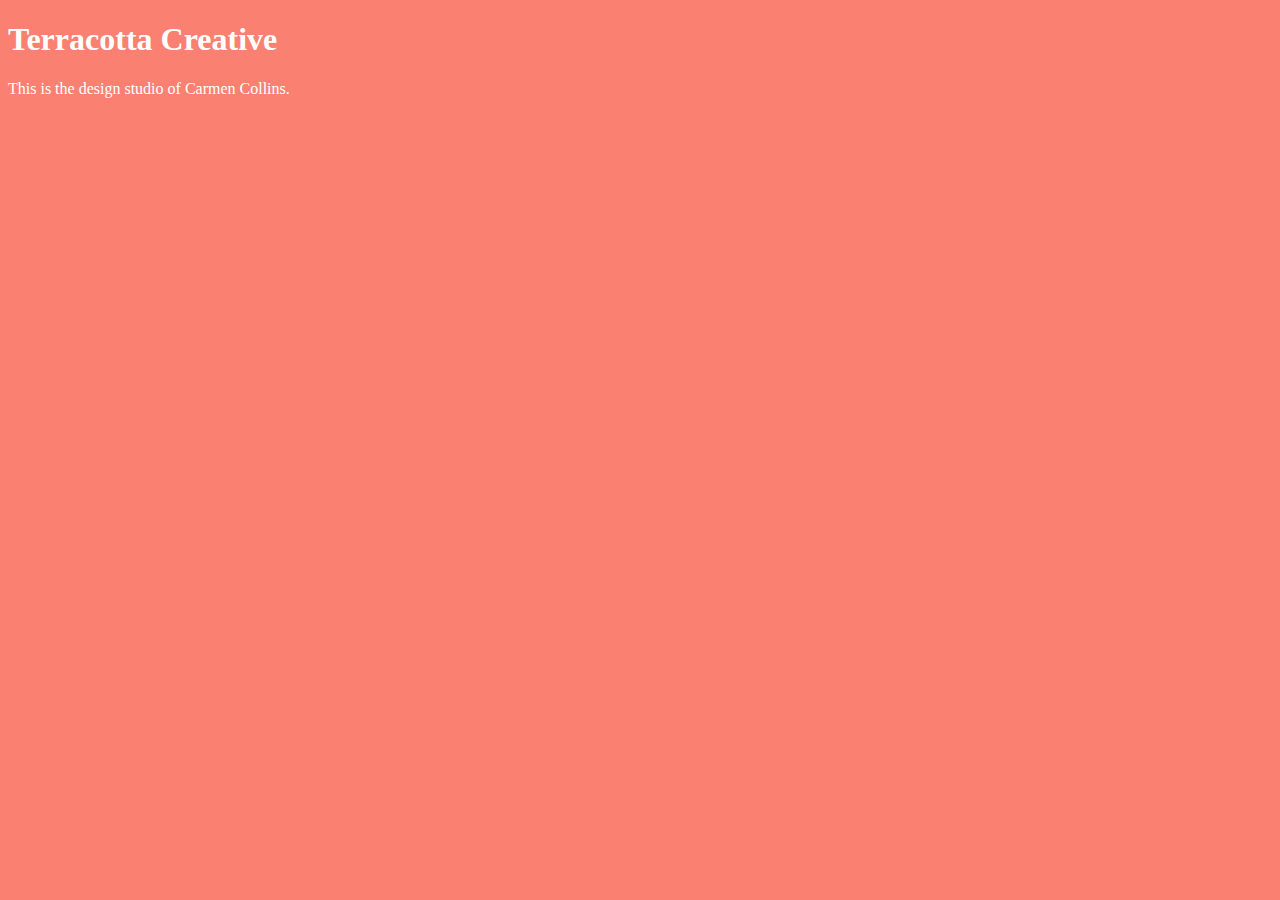
<file: unit_1/index.html>
<!DOCTYPE html>
<html>
<head>
	<title>Terracotta Creative</title>
	<link rel="stylesheet" type="text/css" href="css/style.css">
</head>
<body>
	<h1>Terracotta Creative</h1>
	<p>This is the design studio of Carmen Collins.</p>
</body>
</html>
</file>
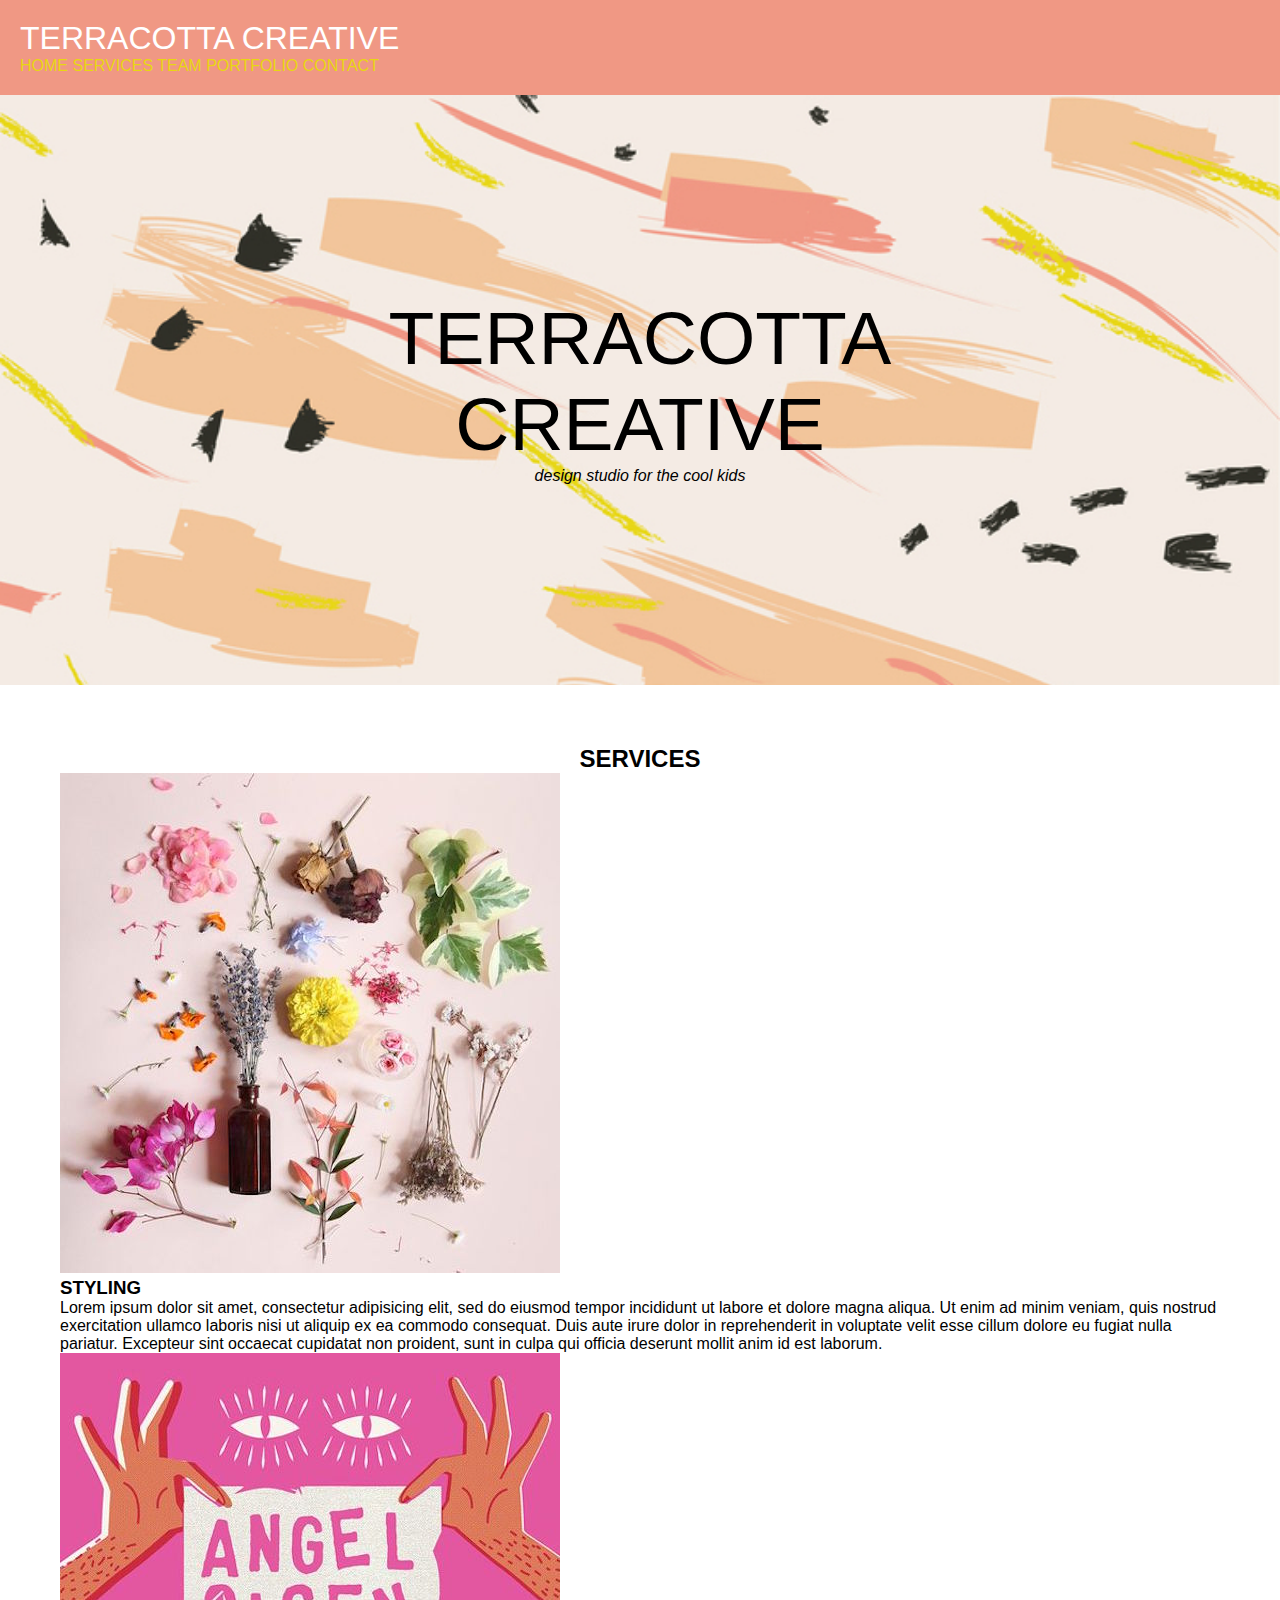
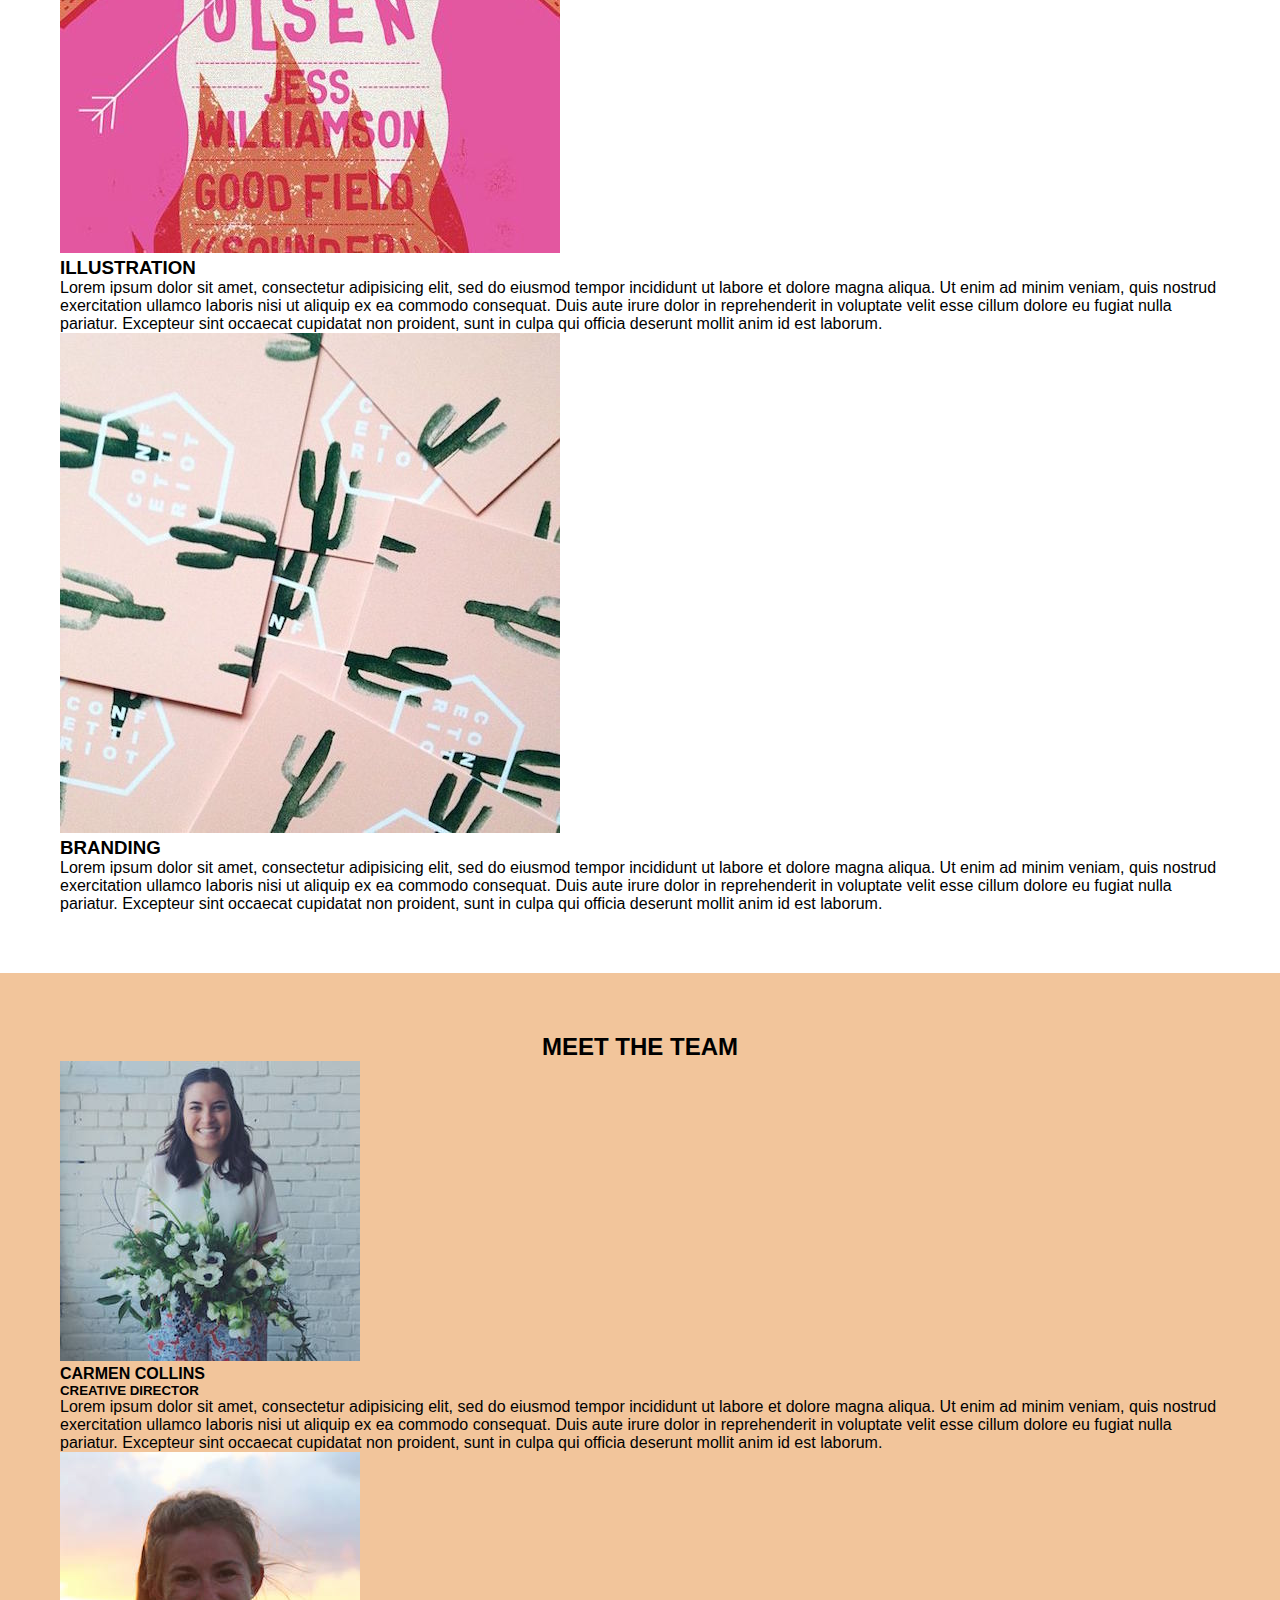
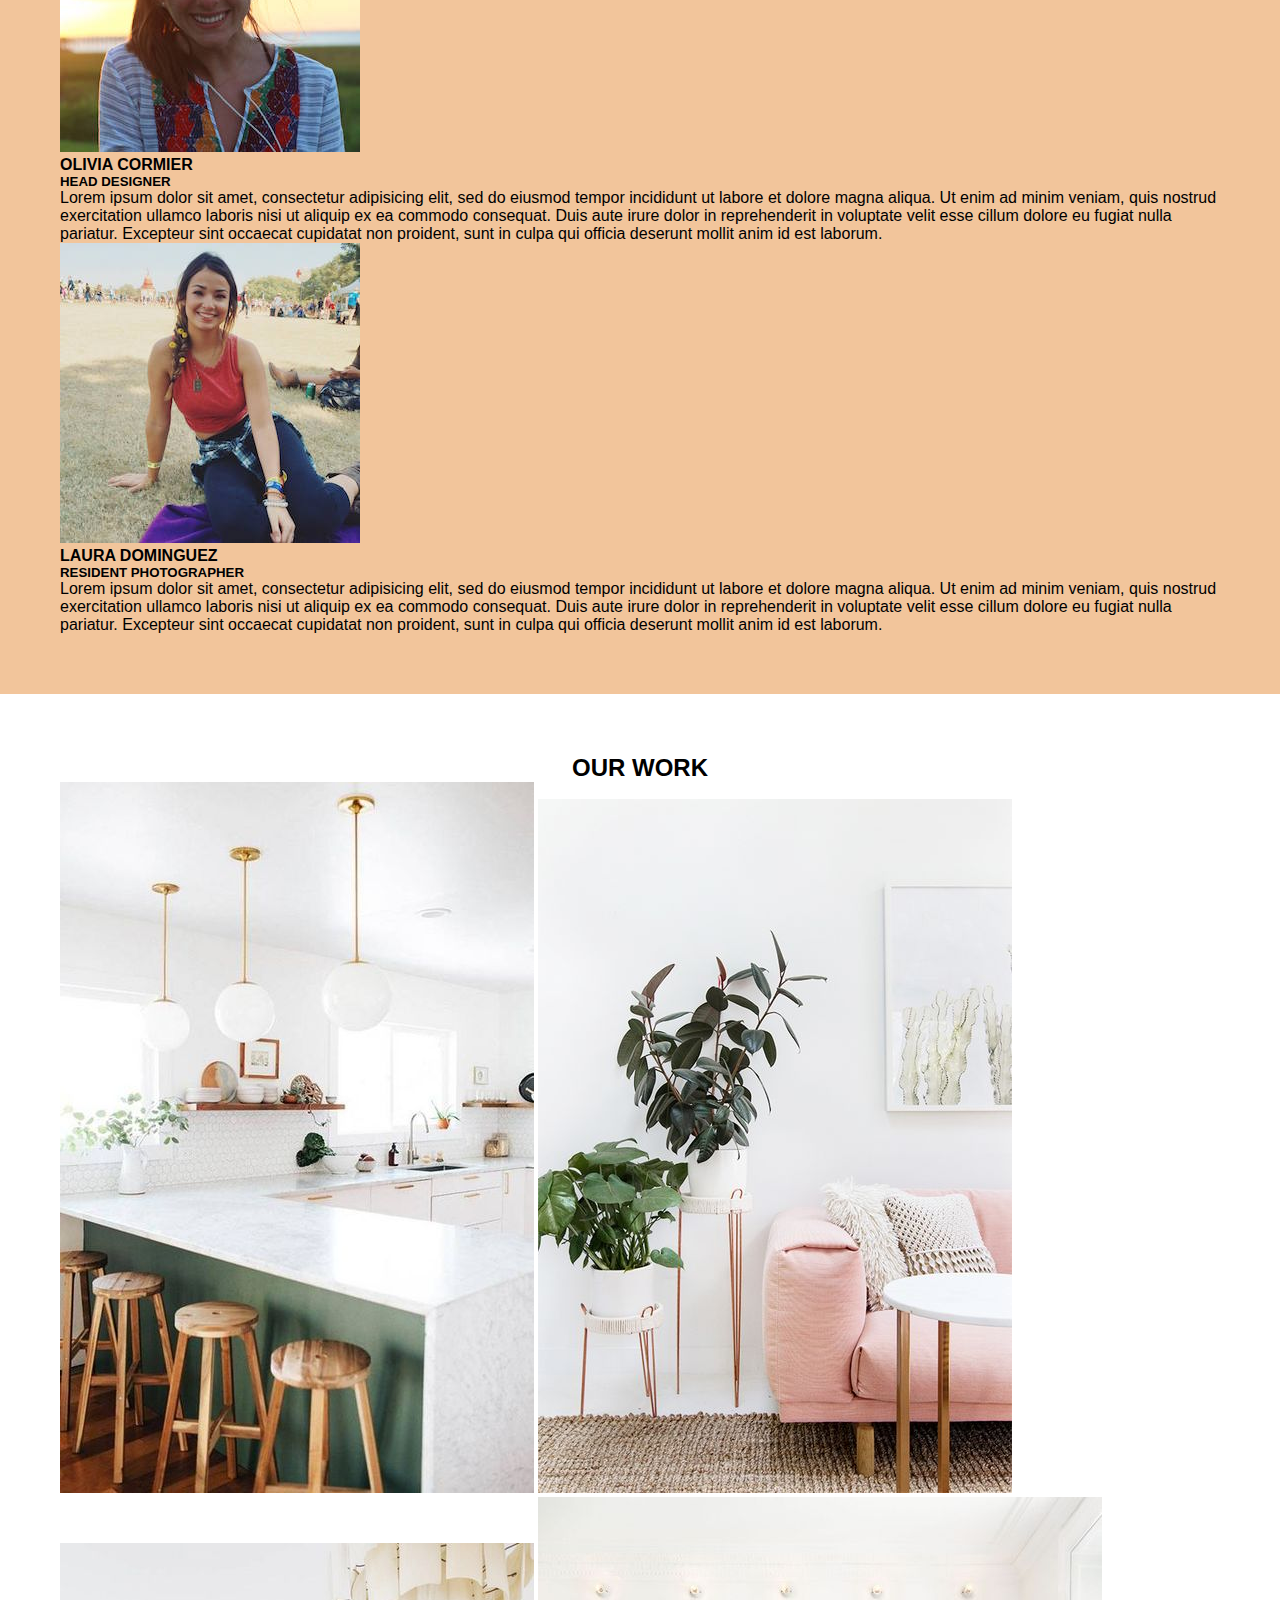
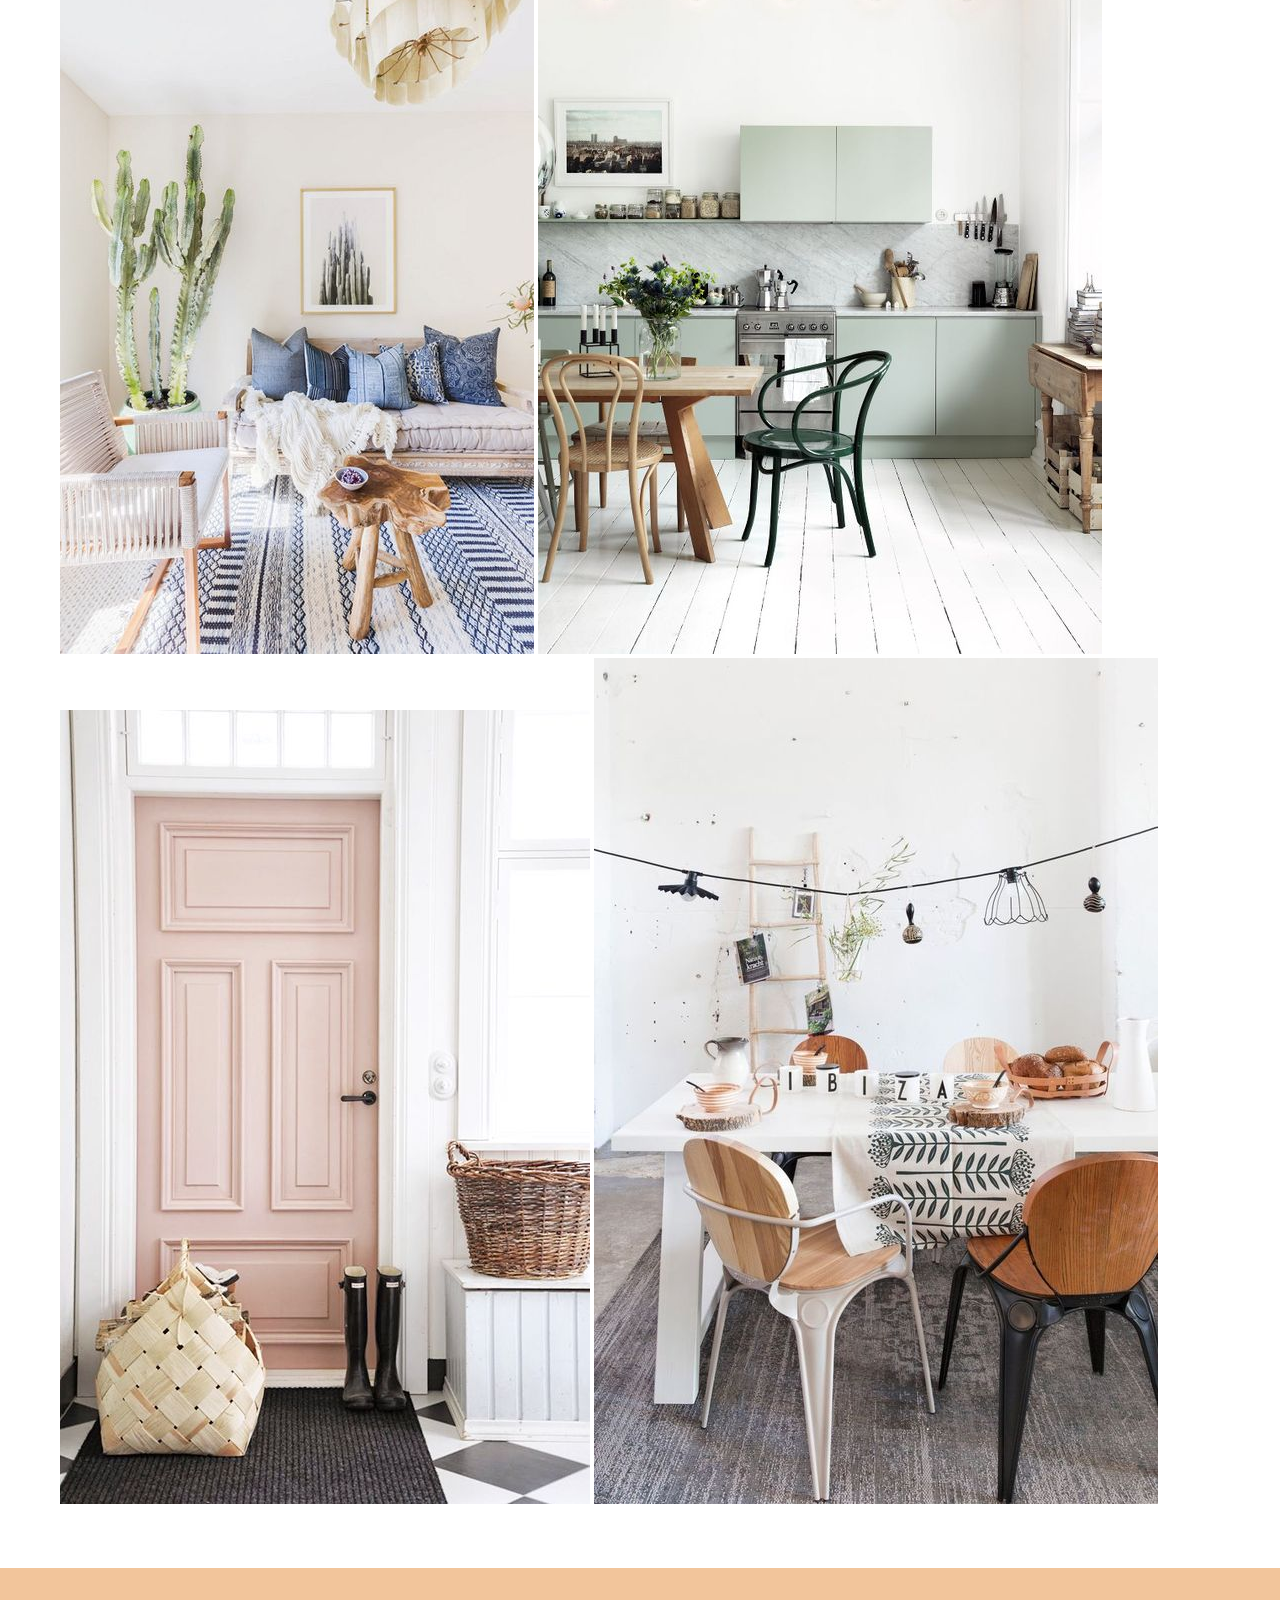
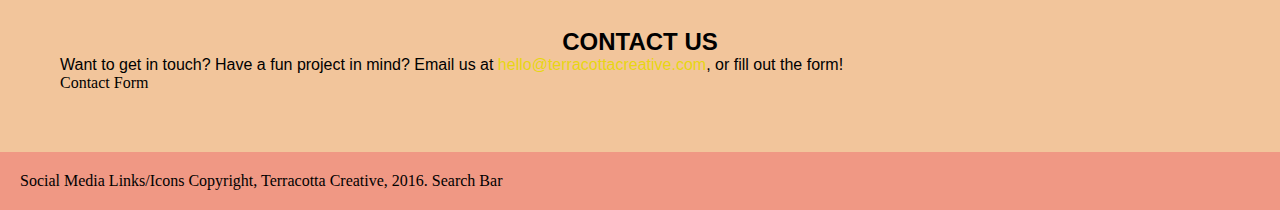
<file: unit_3/index.html>
<!DOCTYPE html>
<html>
<head>
	<title>Terracotta Creative</title>
	<link rel="stylesheet" type="text/css" href="css/style.css">
</head>
<body>
	<header>
		<h1 id="headertitle">Terracotta Creative</h1>
		<nav>
			<a href="#">Home</a>
			<a href="#">Services</a>
			<a href="#">Team</a>
			<a href="#">Portfolio</a>
			<a href="#">Contact</a>
		</nav>
	</header>

	<main>
		<section id="coverimage">
			<h1 id="title">Terracotta Creative</h1>
			<p id="slogan">Design Studio for the Cool Kids</p>
		</section>

		<section id="services">
			<h2>Services</h2>

			<img src="images/styling.jpg" alt="styling" title="styling">
			<h3>Styling</h3>
			<p>Lorem ipsum dolor sit amet, consectetur adipisicing elit, sed do eiusmod
			tempor incididunt ut labore et dolore magna aliqua. Ut enim ad minim veniam,
			quis nostrud exercitation ullamco laboris nisi ut aliquip ex ea commodo
			consequat. Duis aute irure dolor in reprehenderit in voluptate velit esse
			cillum dolore eu fugiat nulla pariatur. Excepteur sint occaecat cupidatat non
			proident, sunt in culpa qui officia deserunt mollit anim id est laborum.</p>
		
			<img src="images/illustration.jpg" alt="illustration" title="illustration">
			<h3>Illustration</h3>
			<p>Lorem ipsum dolor sit amet, consectetur adipisicing elit, sed do eiusmod
			tempor incididunt ut labore et dolore magna aliqua. Ut enim ad minim veniam,
			quis nostrud exercitation ullamco laboris nisi ut aliquip ex ea commodo
			consequat. Duis aute irure dolor in reprehenderit in voluptate velit esse
			cillum dolore eu fugiat nulla pariatur. Excepteur sint occaecat cupidatat non
			proident, sunt in culpa qui officia deserunt mollit anim id est laborum.</p>
		
			<img src="images/branding.jpg" alt="branding" title="branding">
			<h3>Branding</h3>
			<p>Lorem ipsum dolor sit amet, consectetur adipisicing elit, sed do eiusmod
			tempor incididunt ut labore et dolore magna aliqua. Ut enim ad minim veniam,
			quis nostrud exercitation ullamco laboris nisi ut aliquip ex ea commodo
			consequat. Duis aute irure dolor in reprehenderit in voluptate velit esse
			cillum dolore eu fugiat nulla pariatur. Excepteur sint occaecat cupidatat non
			proident, sunt in culpa qui officia deserunt mollit anim id est laborum.</p>
		</section>

		<section id="team">
			<h2>Meet The Team</h2>

			<img src="images/carmen300.jpg" alt="#" title="#">
			<h4>Carmen Collins</h4>
			<h5>Creative Director</h5>
			<p>Lorem ipsum dolor sit amet, consectetur adipisicing elit, sed do eiusmod
			tempor incididunt ut labore et dolore magna aliqua. Ut enim ad minim veniam,
			quis nostrud exercitation ullamco laboris nisi ut aliquip ex ea commodo
			consequat. Duis aute irure dolor in reprehenderit in voluptate velit esse
			cillum dolore eu fugiat nulla pariatur. Excepteur sint occaecat cupidatat non
			proident, sunt in culpa qui officia deserunt mollit anim id est laborum.</p>

			<img src="images/olivia300.jpg" alt="#" title="#">
			<h4>Olivia Cormier</h4>
			<h5>Head Designer</h5>
			<p>Lorem ipsum dolor sit amet, consectetur adipisicing elit, sed do eiusmod
			tempor incididunt ut labore et dolore magna aliqua. Ut enim ad minim veniam,
			quis nostrud exercitation ullamco laboris nisi ut aliquip ex ea commodo
			consequat. Duis aute irure dolor in reprehenderit in voluptate velit esse
			cillum dolore eu fugiat nulla pariatur. Excepteur sint occaecat cupidatat non
			proident, sunt in culpa qui officia deserunt mollit anim id est laborum.</p>

			<img src="images/laura300.jpg" alt="#" title="#">
			<h4>Laura Dominguez</h4>
			<h5>Resident Photographer</h5>
			<p>Lorem ipsum dolor sit amet, consectetur adipisicing elit, sed do eiusmod
			tempor incididunt ut labore et dolore magna aliqua. Ut enim ad minim veniam,
			quis nostrud exercitation ullamco laboris nisi ut aliquip ex ea commodo
			consequat. Duis aute irure dolor in reprehenderit in voluptate velit esse
			cillum dolore eu fugiat nulla pariatur. Excepteur sint occaecat cupidatat non
			proident, sunt in culpa qui officia deserunt mollit anim id est laborum.</p>
		</section>

		<section id="portfolio">
			<h2>Our Work</h2>

			<img src="images/gallery1.jpg" alt="modern kitchen" title="modern kitchen">
			<img src="images/gallery2.jpg" alt="pink couch" title="pink couch">
			<img src="images/gallery3.jpg" alt="blue textiles" title="blue textiles">
			<img src="images/gallery4.jpg" alt="scandinavian kitchen" title="scandinavian kitchen">
			<img src="images/gallery5.jpg" alt="blush door" title="blush door">
			<img src="images/gallery6.jpg" alt="neutral dining space" title="neutral dining space">
		</section>

		<section id="contact">
			<h2>Contact Us</h2>

			<aside>
				<p>Want to get in touch? Have a fun project in mind? Email us at <a href="mailto:hello@terracottacreative.com">hello@terracottacreative.com</a>, or fill out the form!</p>
			</aside>

			Contact Form
		</section>
	</main>

	<footer>
		Social Media Links/Icons

		Copyright, Terracotta Creative, 2016.

		Search Bar
	</footer>
</body>
</html>
</file>
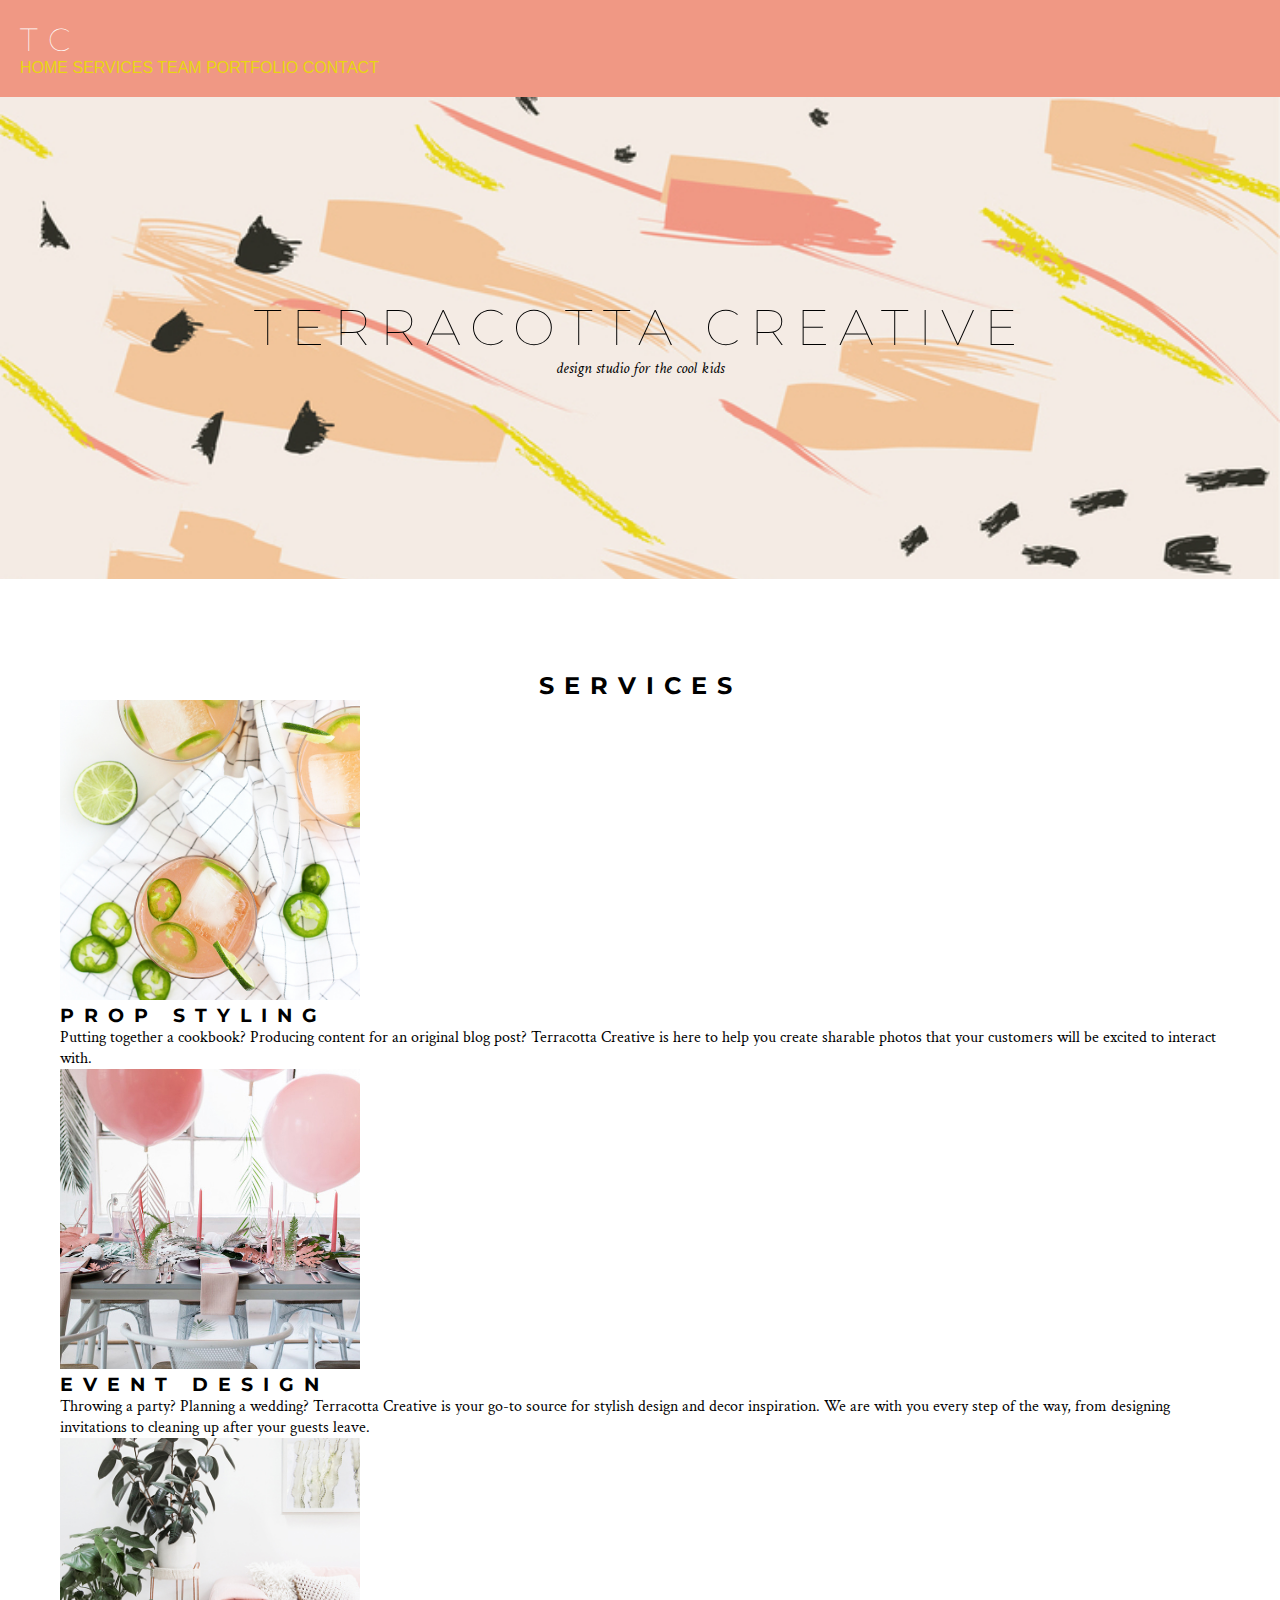
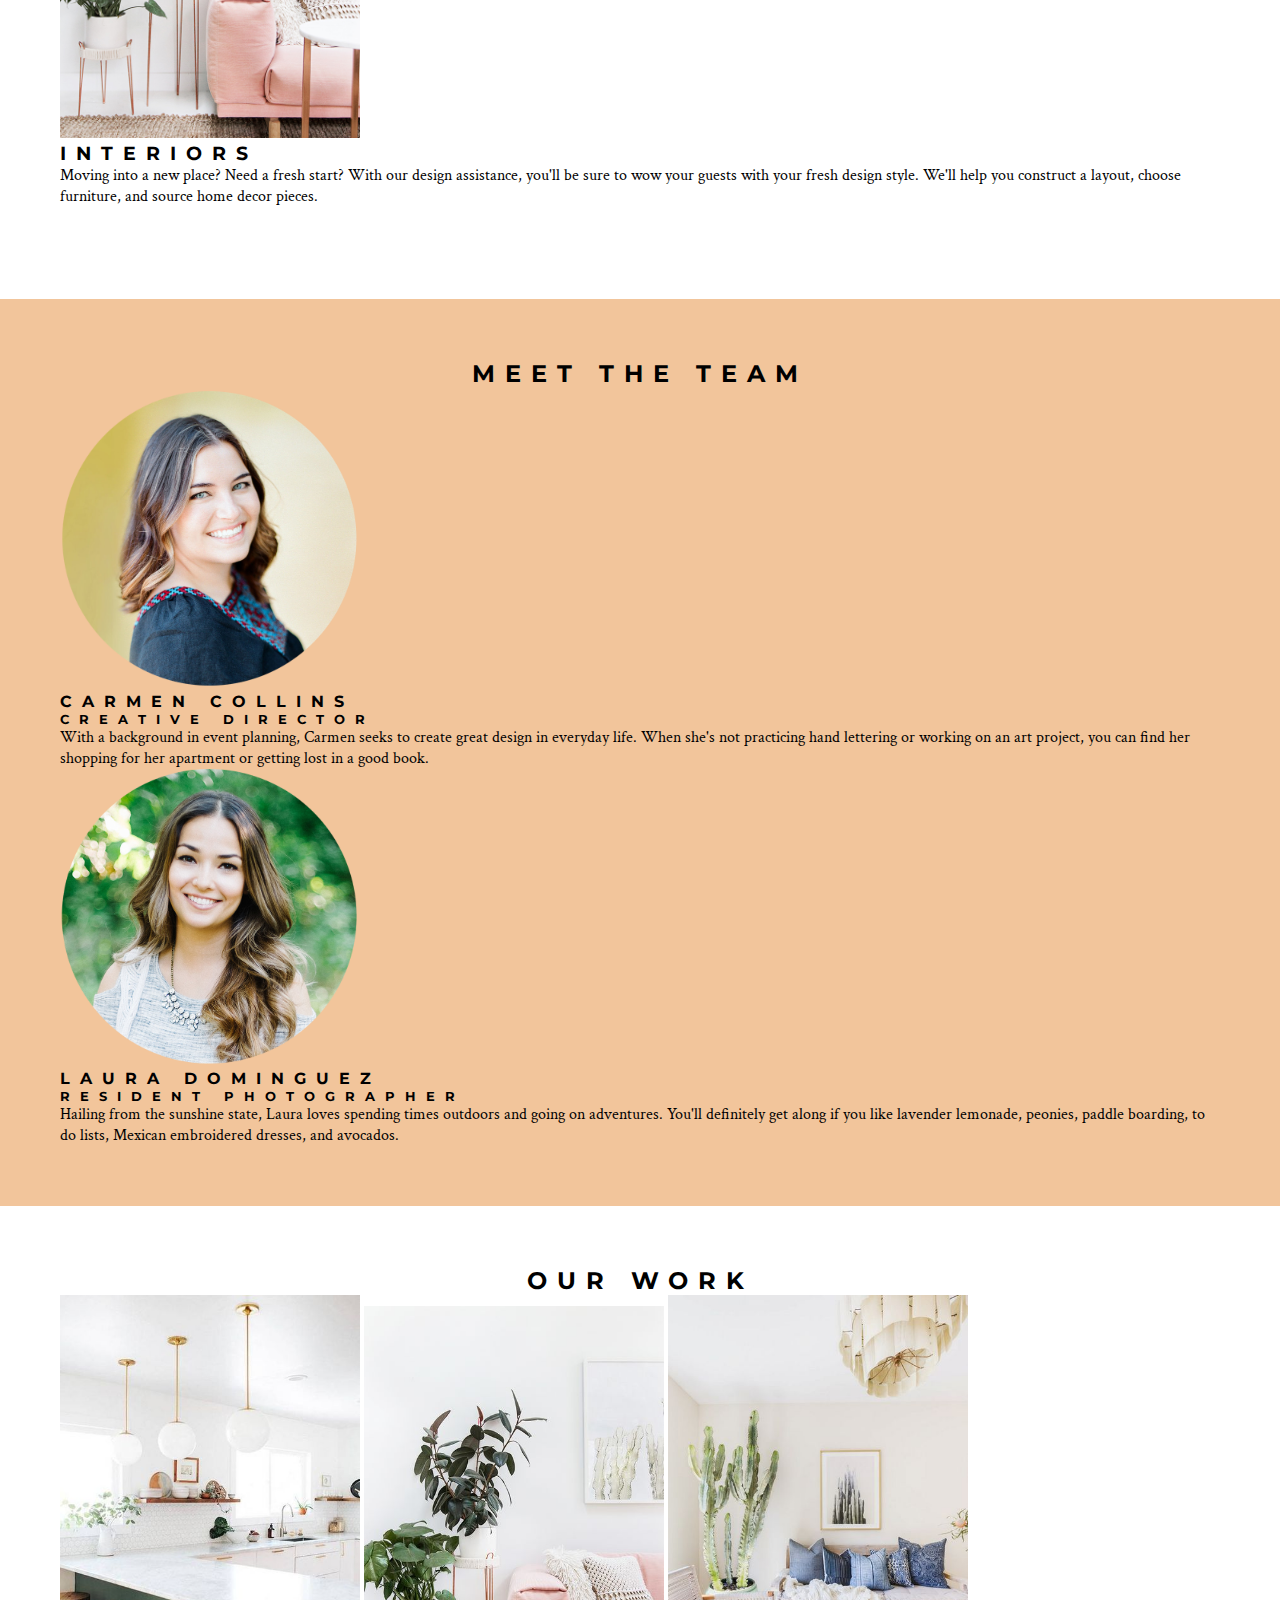
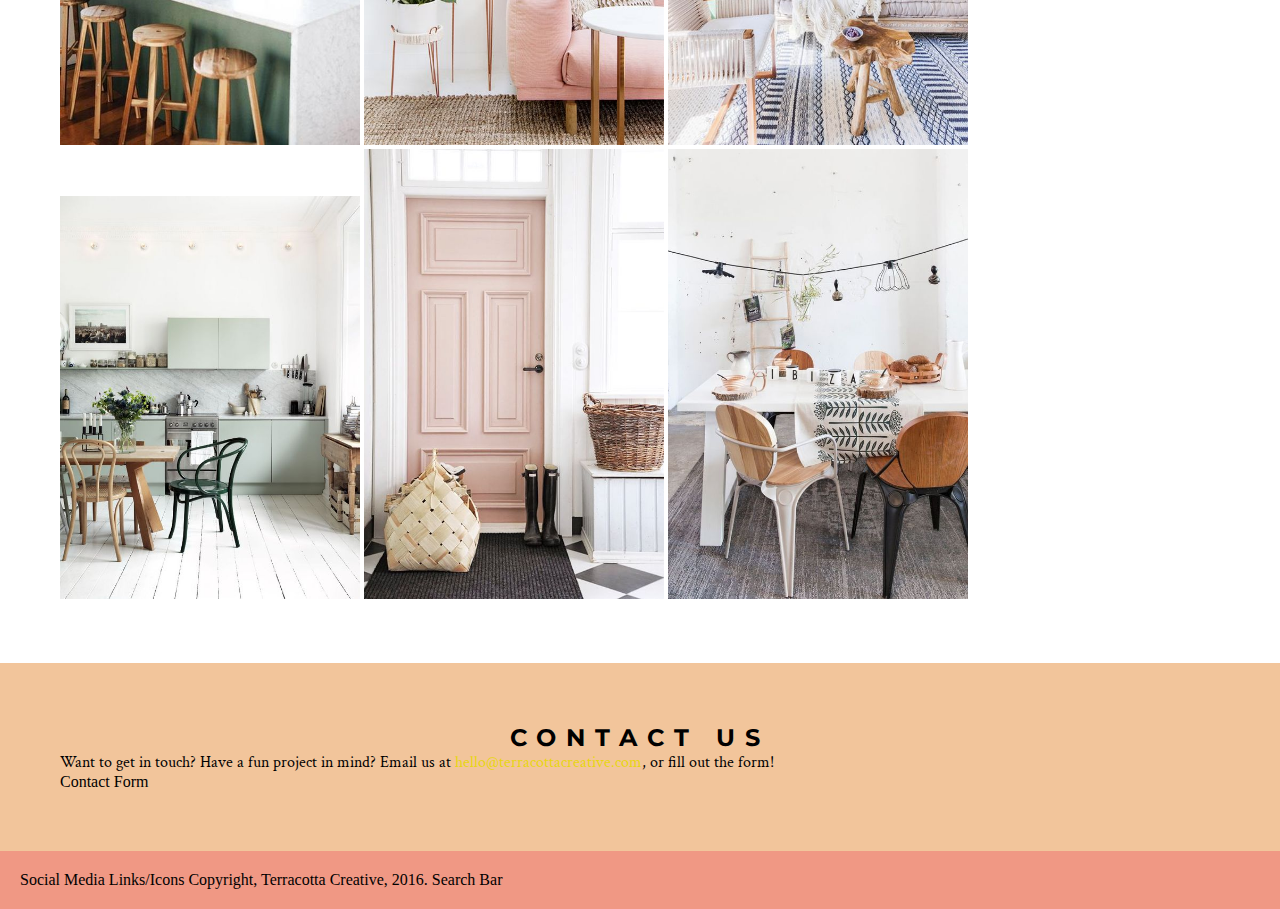
<file: unit_4/index.html>
<!DOCTYPE html>
<html>
<head>
	<title>Terracotta Creative</title>
	<link rel="stylesheet" type="text/css" href="css/style.css">
</head>
<body>
	<header>
		<h1 id="headertitle">TC</h1>
		<nav>
			<a href="#">Home</a>
			<a href="#">Services</a>
			<a href="#">Team</a>
			<a href="#">Portfolio</a>
			<a href="#">Contact</a>
		</nav>
	</header>

	<main>
		<section id="coverimage">
			<h1 id="title">Terracotta Creative</h1>
			<p id="slogan">Design Studio for the Cool Kids</p>
		</section>

		<section id="services">
			<h2>Services</h2>

			<img src="images/propstyling.jpg" alt="prop styling" title="prop styling">
			<h3>Prop Styling</h3>
			<p>Putting together a cookbook? Producing content for an original blog post? Terracotta Creative is here to help you create sharable photos that your customers will be excited to interact with.</p>
		
			<img src="images/eventdesign.jpg" alt="event design" title="event design">
			<h3>Event Design</h3>
			<p>Throwing a party? Planning a wedding? Terracotta Creative is your go-to source for stylish design and decor inspiration. We are with you every step of the way, from designing invitations to cleaning up after your guests leave.</p>
		
			<img src="images/interiors.jpg" alt="interiors" title="interiors">
			<h3>Interiors</h3>
			<p>Moving into a new place? Need a fresh start? With our design assistance, you'll be sure to wow your guests with your fresh design style. We'll help you construct a layout, choose furniture, and source home decor pieces.</p>
		</section>

		<section id="team">
			<h2>Meet The Team</h2>

			<img class="teamphotos" src="images/carmen.png" alt="carmen" title="carmen">
			<h4>Carmen Collins</h4>
			<h5>Creative Director</h5>
			<p>With a background in event planning, Carmen seeks to create great design in everyday life. When she's not practicing hand lettering or working on an art project, you can find her shopping for her apartment or getting lost in a good book.</p>

			<img class="teamphotos" src="images/laura.png" alt="laura" title="laura">
			<h4>Laura Dominguez</h4>
			<h5>Resident Photographer</h5>
			<p>Hailing from the sunshine state, Laura loves spending times outdoors and going on adventures. You'll definitely get along if you like lavender lemonade, peonies, paddle boarding, to do lists, Mexican embroidered dresses, and avocados.</p>
		</section>

		<section id="portfolio">
			<h2>Our Work</h2>

			<img src="images/gallery1.jpg" alt="modern kitchen" title="modern kitchen">
			<img src="images/gallery2.jpg" alt="pink couch" title="pink couch">
			<img src="images/gallery3.jpg" alt="blue textiles" title="blue textiles">
			<img src="images/gallery4.jpg" alt="scandinavian kitchen" title="scandinavian kitchen">
			<img src="images/gallery5.jpg" alt="blush door" title="blush door">
			<img src="images/gallery6.jpg" alt="neutral dining space" title="neutral dining space">
		</section>

		<section id="contact">
			<h2>Contact Us</h2>

			<aside>
				<p>Want to get in touch? Have a fun project in mind? Email us at <a href="mailto:hello@terracottacreative.com">hello@terracottacreative.com</a>, or fill out the form!</p>
			</aside>

			Contact Form
		</section>
	</main>

	<footer>
		Social Media Links/Icons

		Copyright, Terracotta Creative, 2016.

		Search Bar
	</footer>
</body>
</html>
</file>
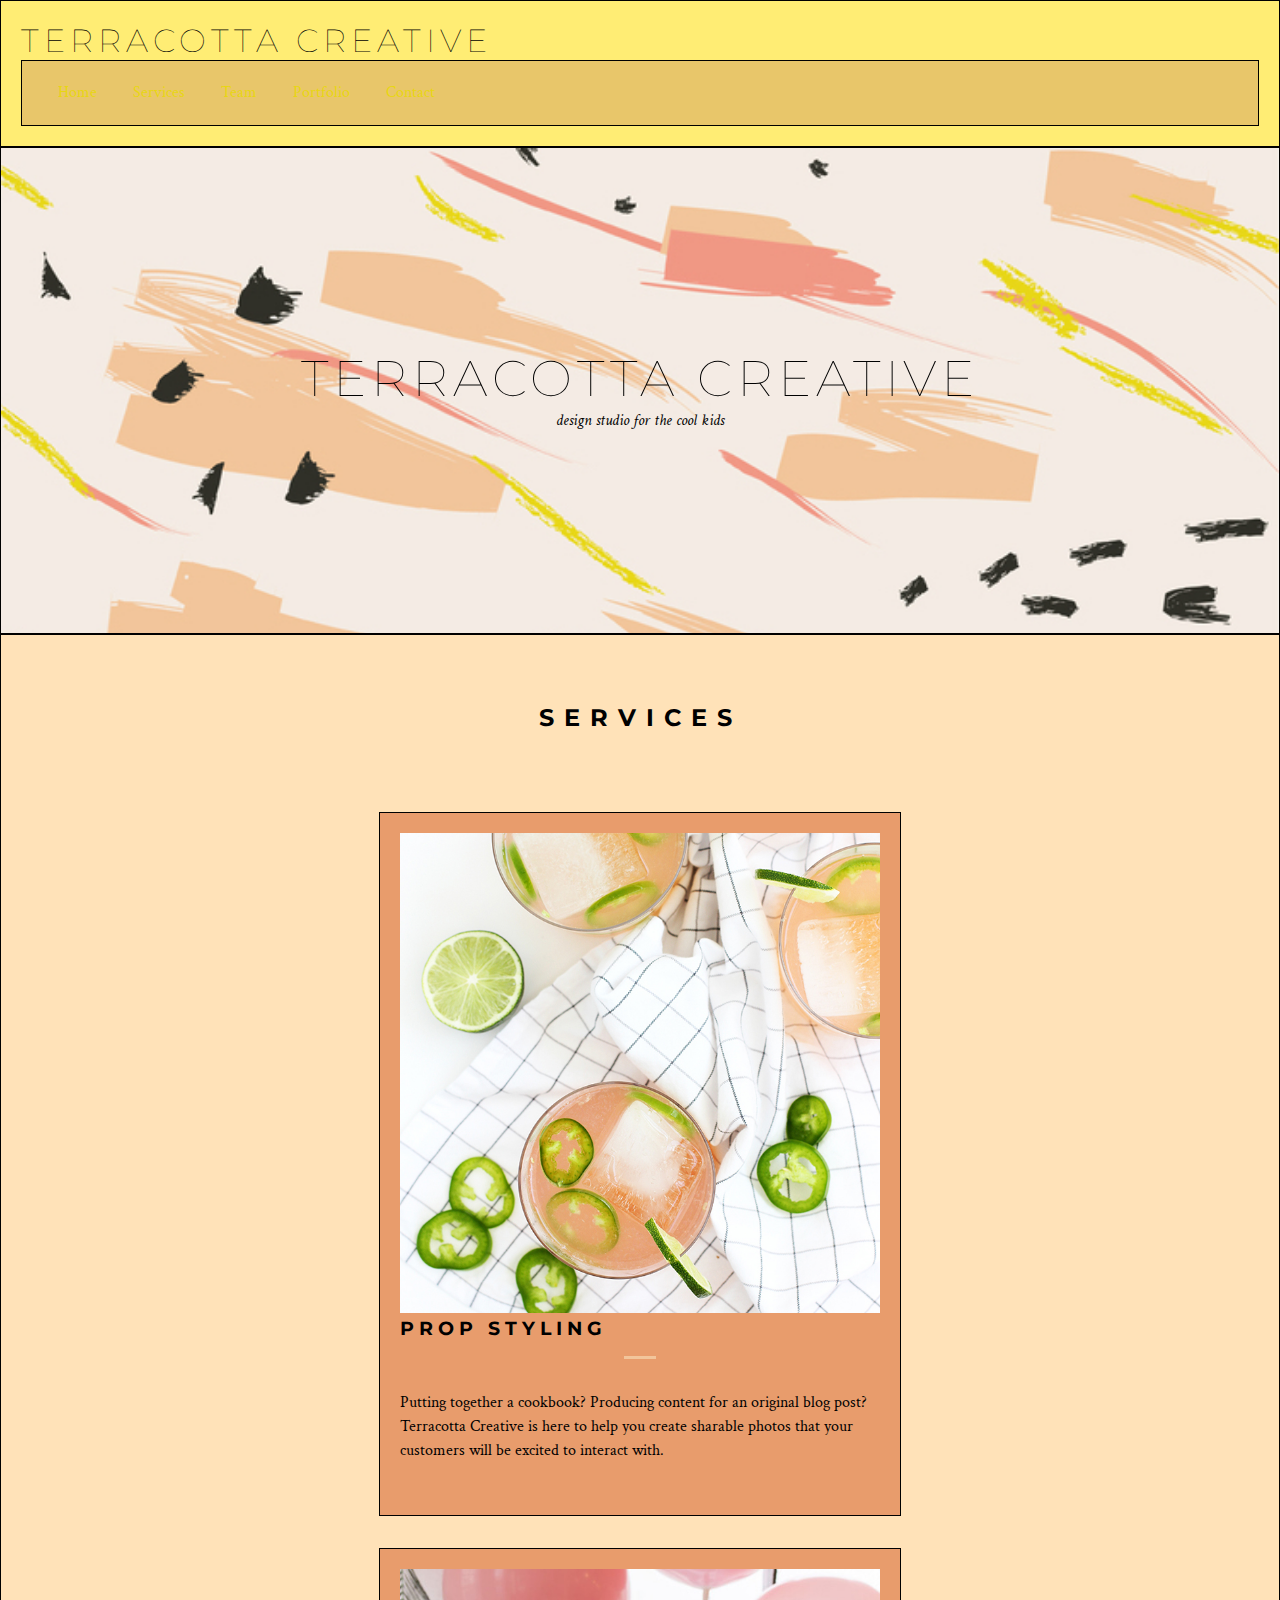
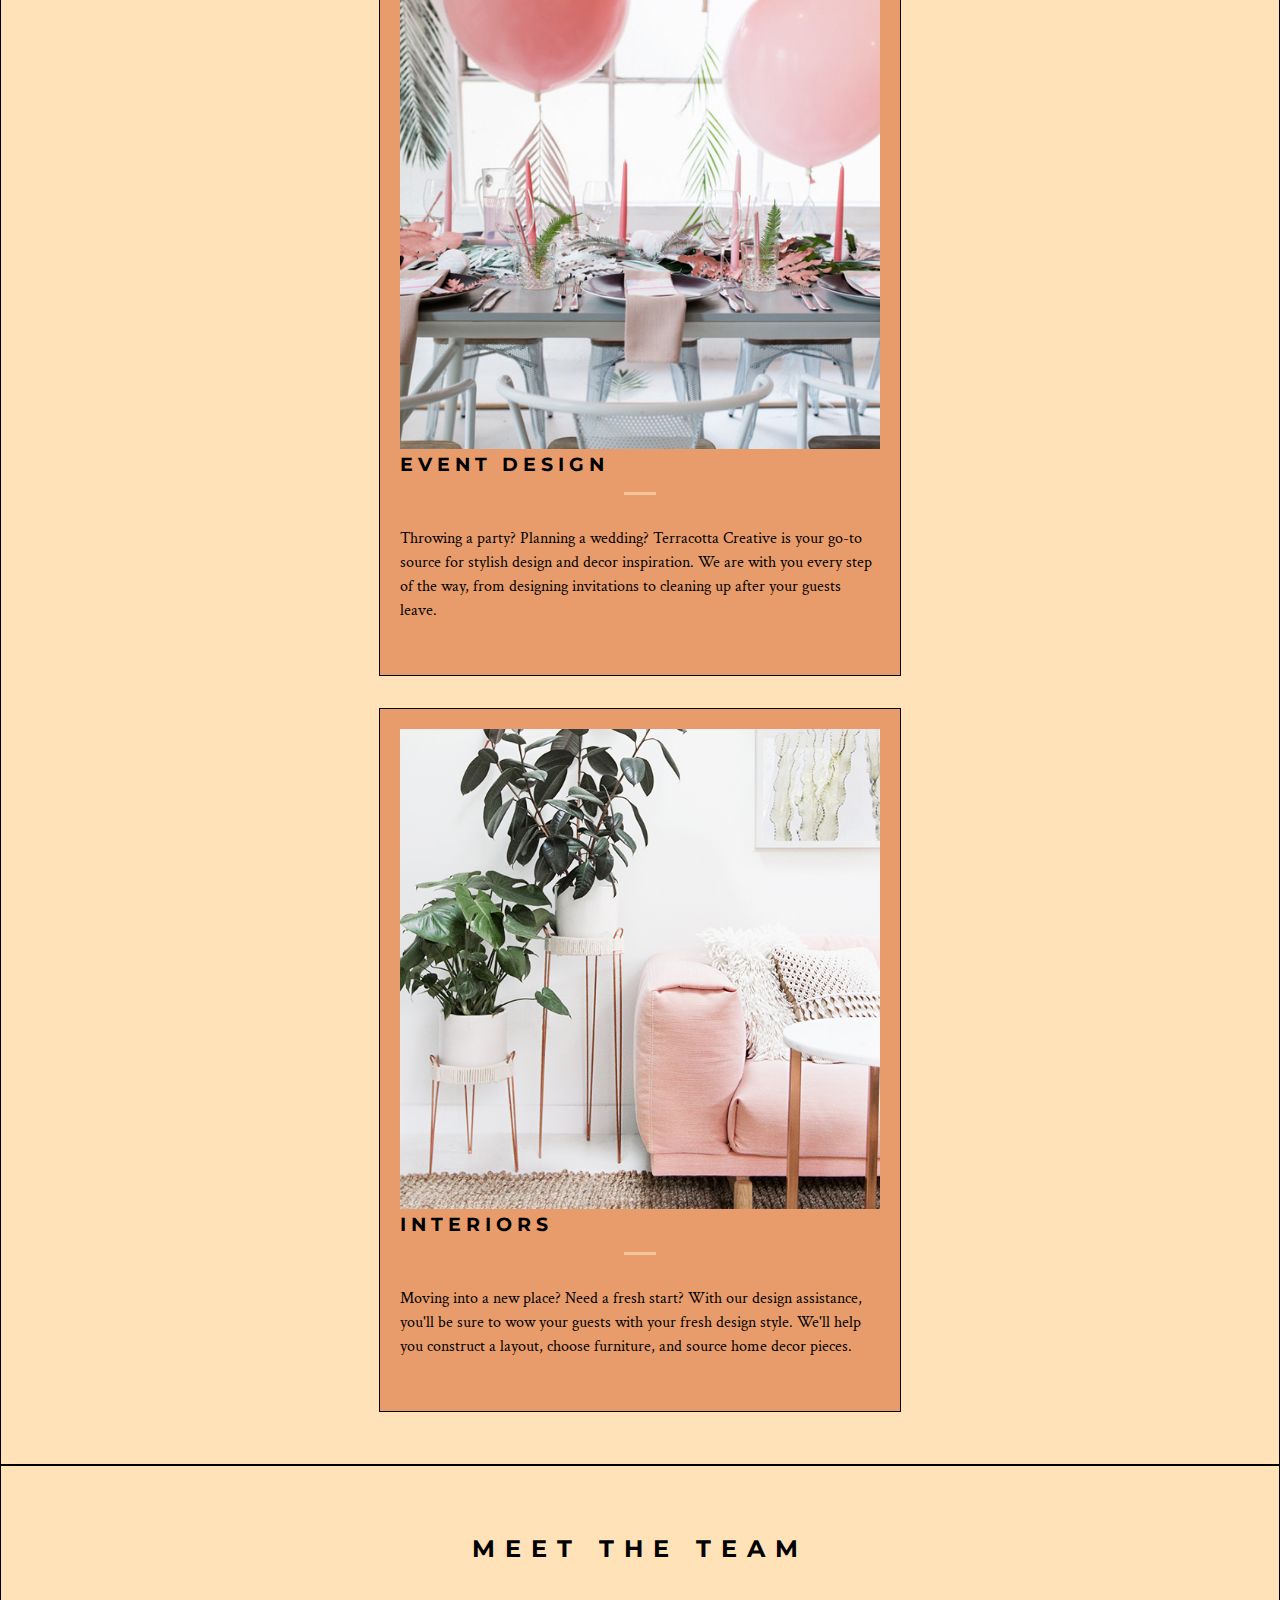
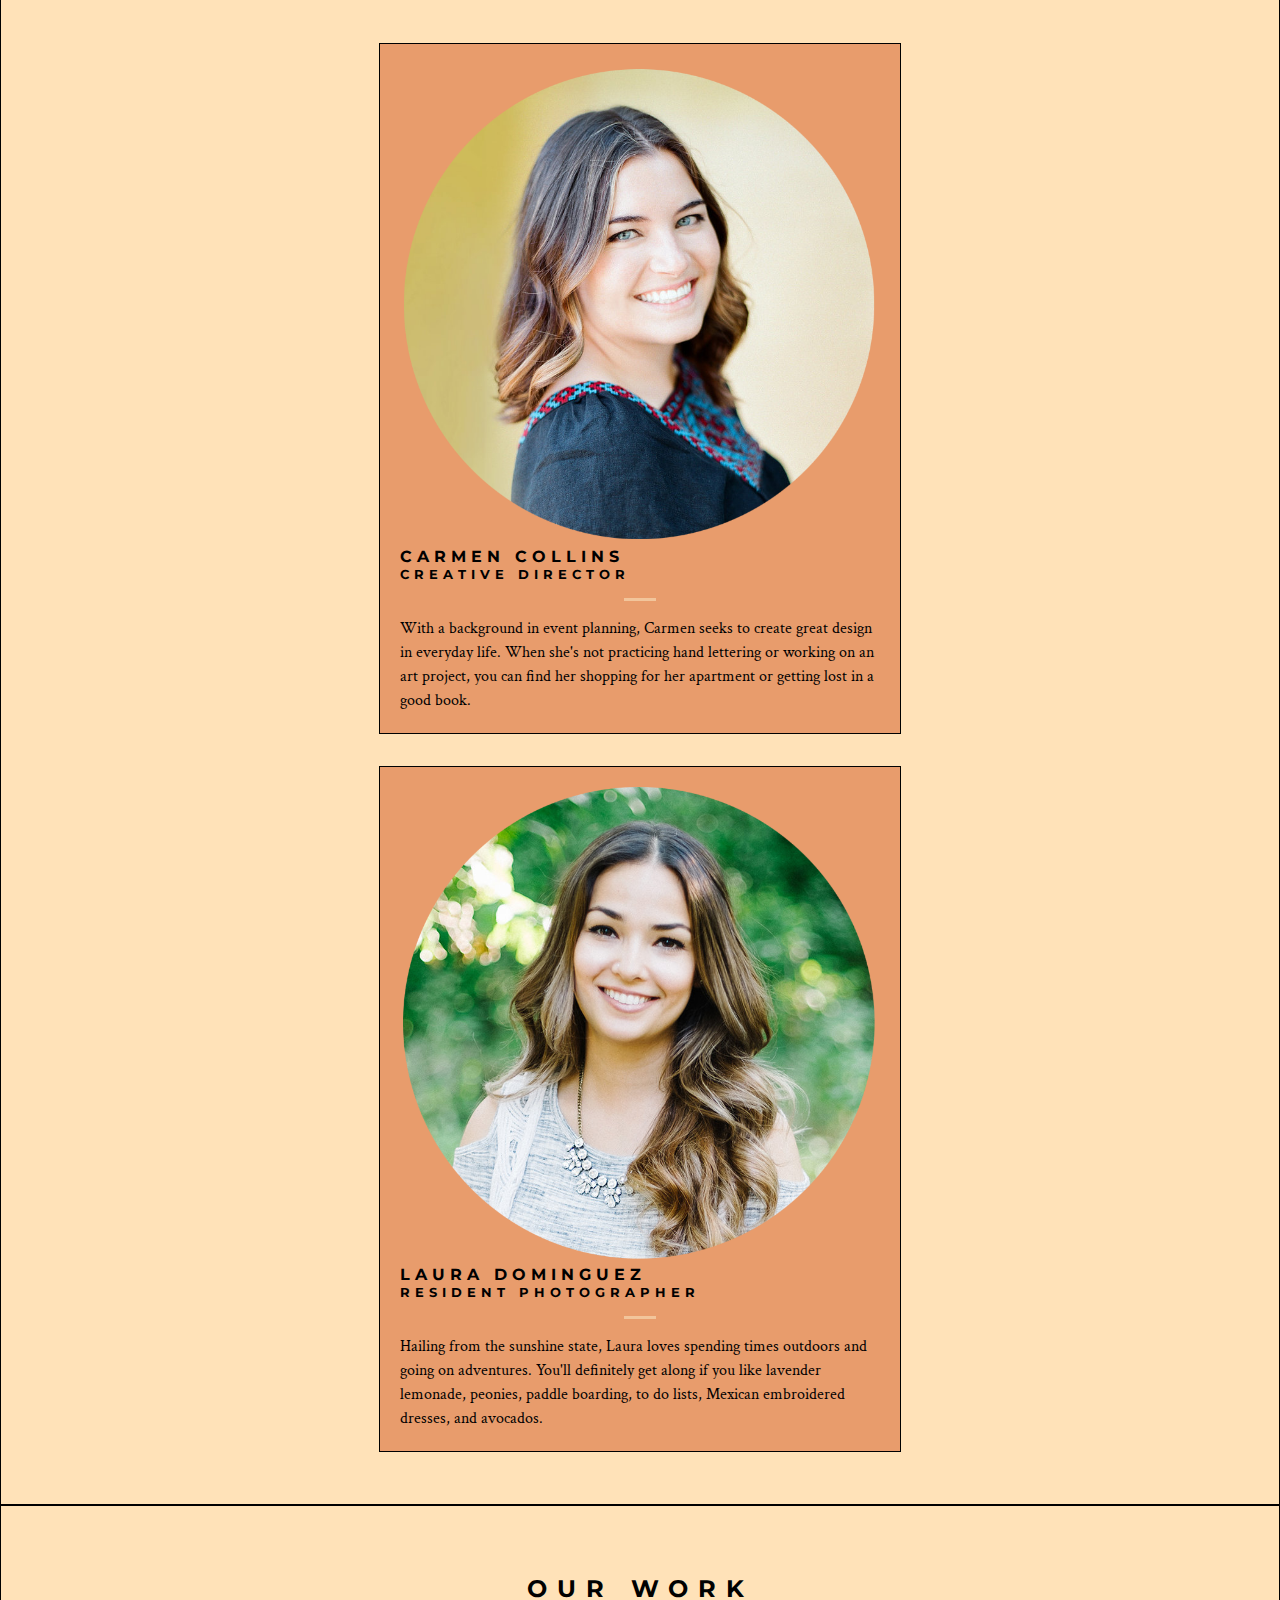
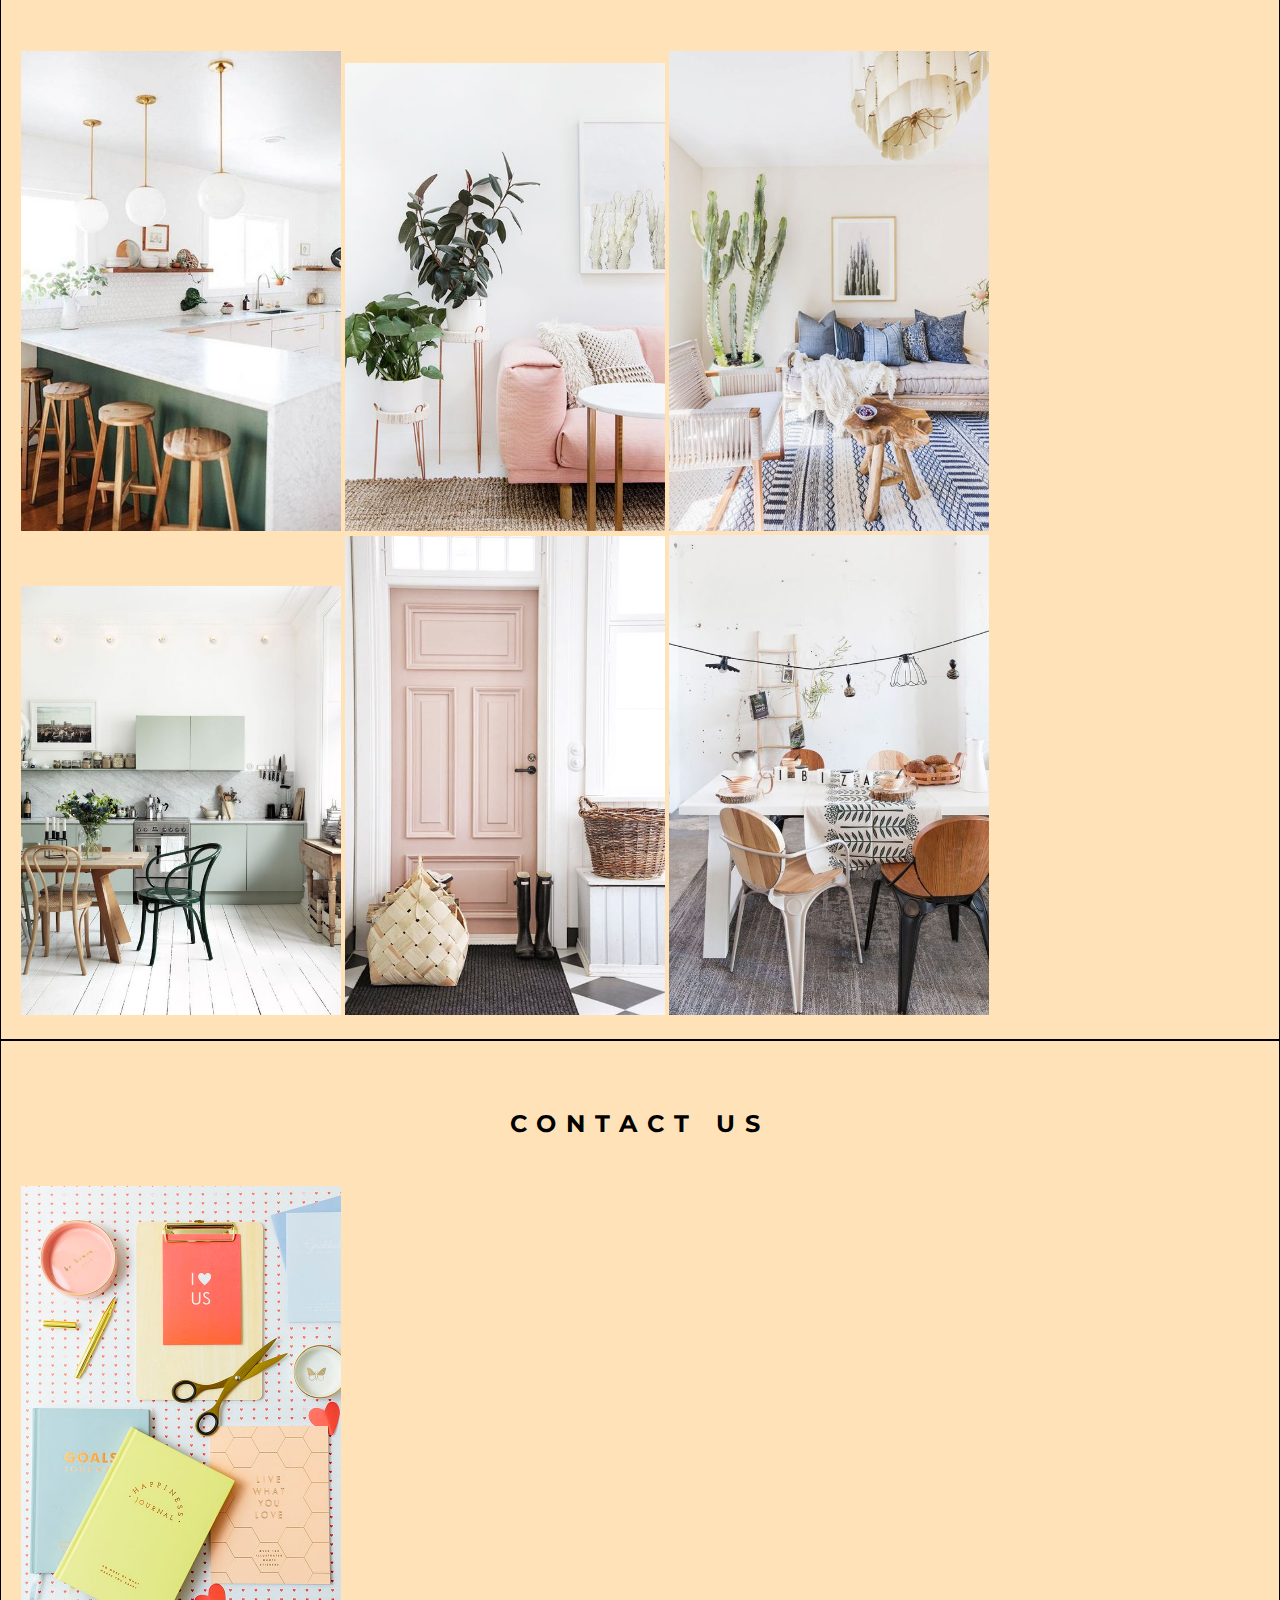
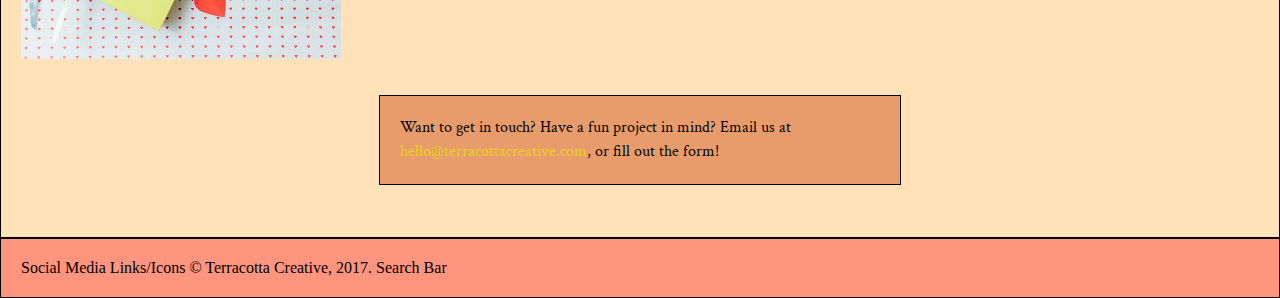
<file: unit_5/index.html>
<!DOCTYPE html>
<html>
<head>
	<title>Terracotta Creative</title>
	<link rel="stylesheet" type="text/css" href="css/style.css">
</head>
<body>
	<header>
		<h1 id="headertitle">Terracotta Creative</h1>
		
		<nav>
			<a class="navlinks" href="#">Home</a>
			<a class="navlinks" href="#">Services</a>
			<a class="navlinks" href="#">Team</a>
			<a class="navlinks" href="#">Portfolio</a>
			<a class="navlinks" href="#">Contact</a>
		</nav>
	</header>

	<main>
		<section id="coverimage">
			<h1 id="title">Terracotta Creative</h1>
			<p id="slogan">Design Studio for the Cool Kids</p>
		</section>

		<section id="servicessection">
			<h2>Services</h2>

			<article class="services">
				<img src="images/propstyling.jpg" alt="prop styling" title="prop styling">
				<h3>Prop Styling</h3>
				<hr>
				<p class="services">Putting together a cookbook? Producing content for an original blog post? Terracotta Creative is here to help you create sharable photos that your customers will be excited to interact with.</p>
			</article>
			<article class="services">
				<img src="images/eventdesign.jpg" alt="event design" title="event design">
				<h3>Event Design</h3>
				<hr>
				<p class="services">Throwing a party? Planning a wedding? Terracotta Creative is your go-to source for stylish design and decor inspiration. We are with you every step of the way, from designing invitations to cleaning up after your guests leave.</p>
			</article>
			<article class="services">
				<img src="images/interiors.jpg" alt="interiors" title="interiors">
				<h3>Interiors</h3>
				<hr>
				<p class="services">Moving into a new place? Need a fresh start? With our design assistance, you'll be sure to wow your guests with your fresh design style. We'll help you construct a layout, choose furniture, and source home decor pieces.</p>
			</article>
		</section>

		<section id="teamsection">
			<h2>Meet The Team</h2>

			<article class="team">
				<img class="teamphotos" src="images/carmen.png" alt="carmen" title="carmen">
				<h4>Carmen Collins</h4>
				<h5>Creative Director</h5>
				<hr>
				<p>With a background in event planning, Carmen seeks to create great design in everyday life. When she's not practicing hand lettering or working on an art project, you can find her shopping for her apartment or getting lost in a good book.</p>
			</article>
			<article class="team">
				<img class="teamphotos" src="images/laura.png" alt="laura" title="laura">
				<h4>Laura Dominguez</h4>
				<h5>Resident Photographer</h5>
				<hr>
				<p>Hailing from the sunshine state, Laura loves spending times outdoors and going on adventures. You'll definitely get along if you like lavender lemonade, peonies, paddle boarding, to do lists, Mexican embroidered dresses, and avocados.</p>
			</article>
		</section>

		<section id="portfoliosection">
			<h2>Our Work</h2>

			<img src="images/gallery1.jpg" alt="modern kitchen" title="modern kitchen" class="portfolioimages">
			<img src="images/gallery2.jpg" alt="pink couch" title="pink couch" class="portfolioimages">
			<img src="images/gallery3.jpg" alt="blue textiles" title="blue textiles" class="portfolioimages">
			<img src="images/gallery4.jpg" alt="scandinavian kitchen" title="scandinavian kitchen" class="portfolioimages">
			<img src="images/gallery5.jpg" alt="blush door" title="blush door" class="portfolioimages">
			<img src="images/gallery6.jpg" alt="neutral dining space" title="neutral dining space" class="portfolioimages">
		</section>

		<section id="contactsection">
			<h2>Contact Us</h2>
			
			<img src="images/contact.jpg" alt="pretty stationery" title="pretty stationery" id="stationery">

			<article class="contact">
				<p>Want to get in touch? Have a fun project in mind? Email us at <a href="mailto:hello@terracottacreative.com">hello@terracottacreative.com</a>, or fill out the form!</p>
			</article>
		</section>
	</main>

	<footer>
		Social Media Links/Icons

		&copy; Terracotta Creative, 2017.

		Search Bar
	</footer>
</body>
</html>
</file>
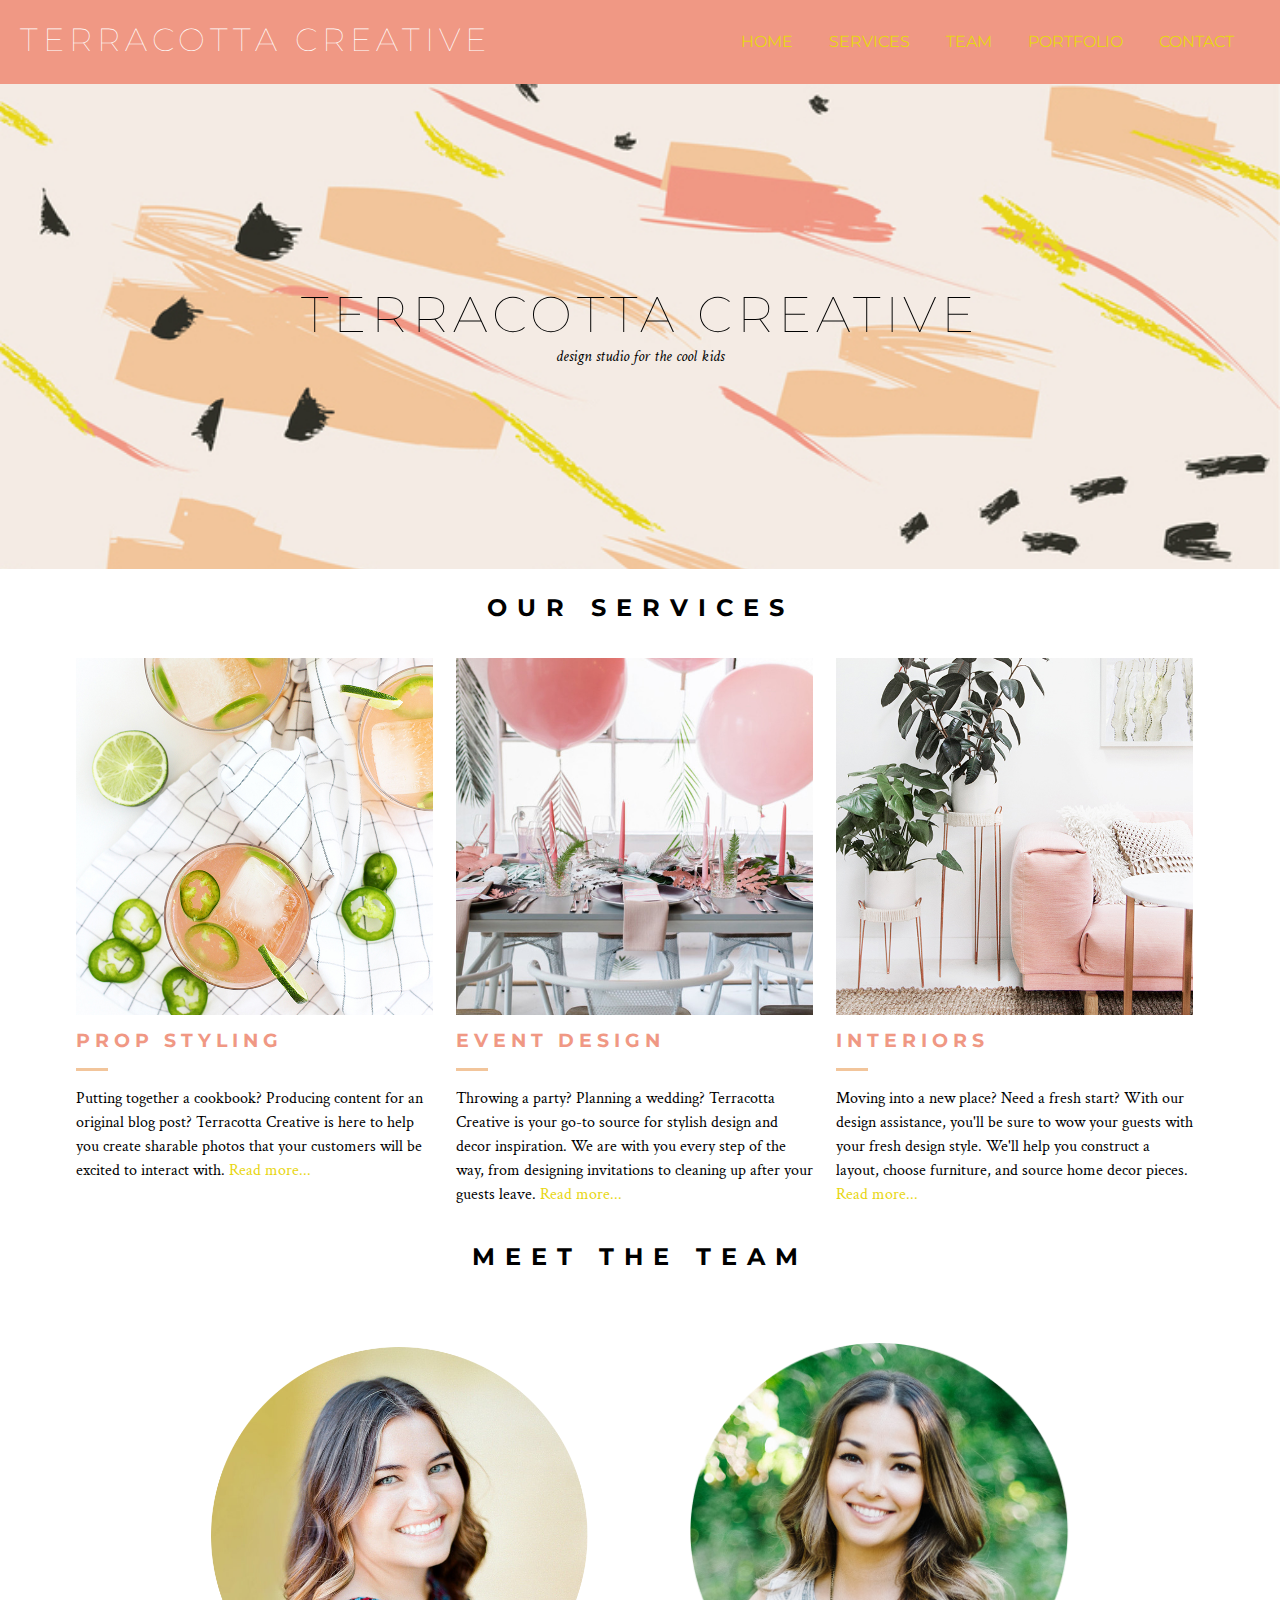
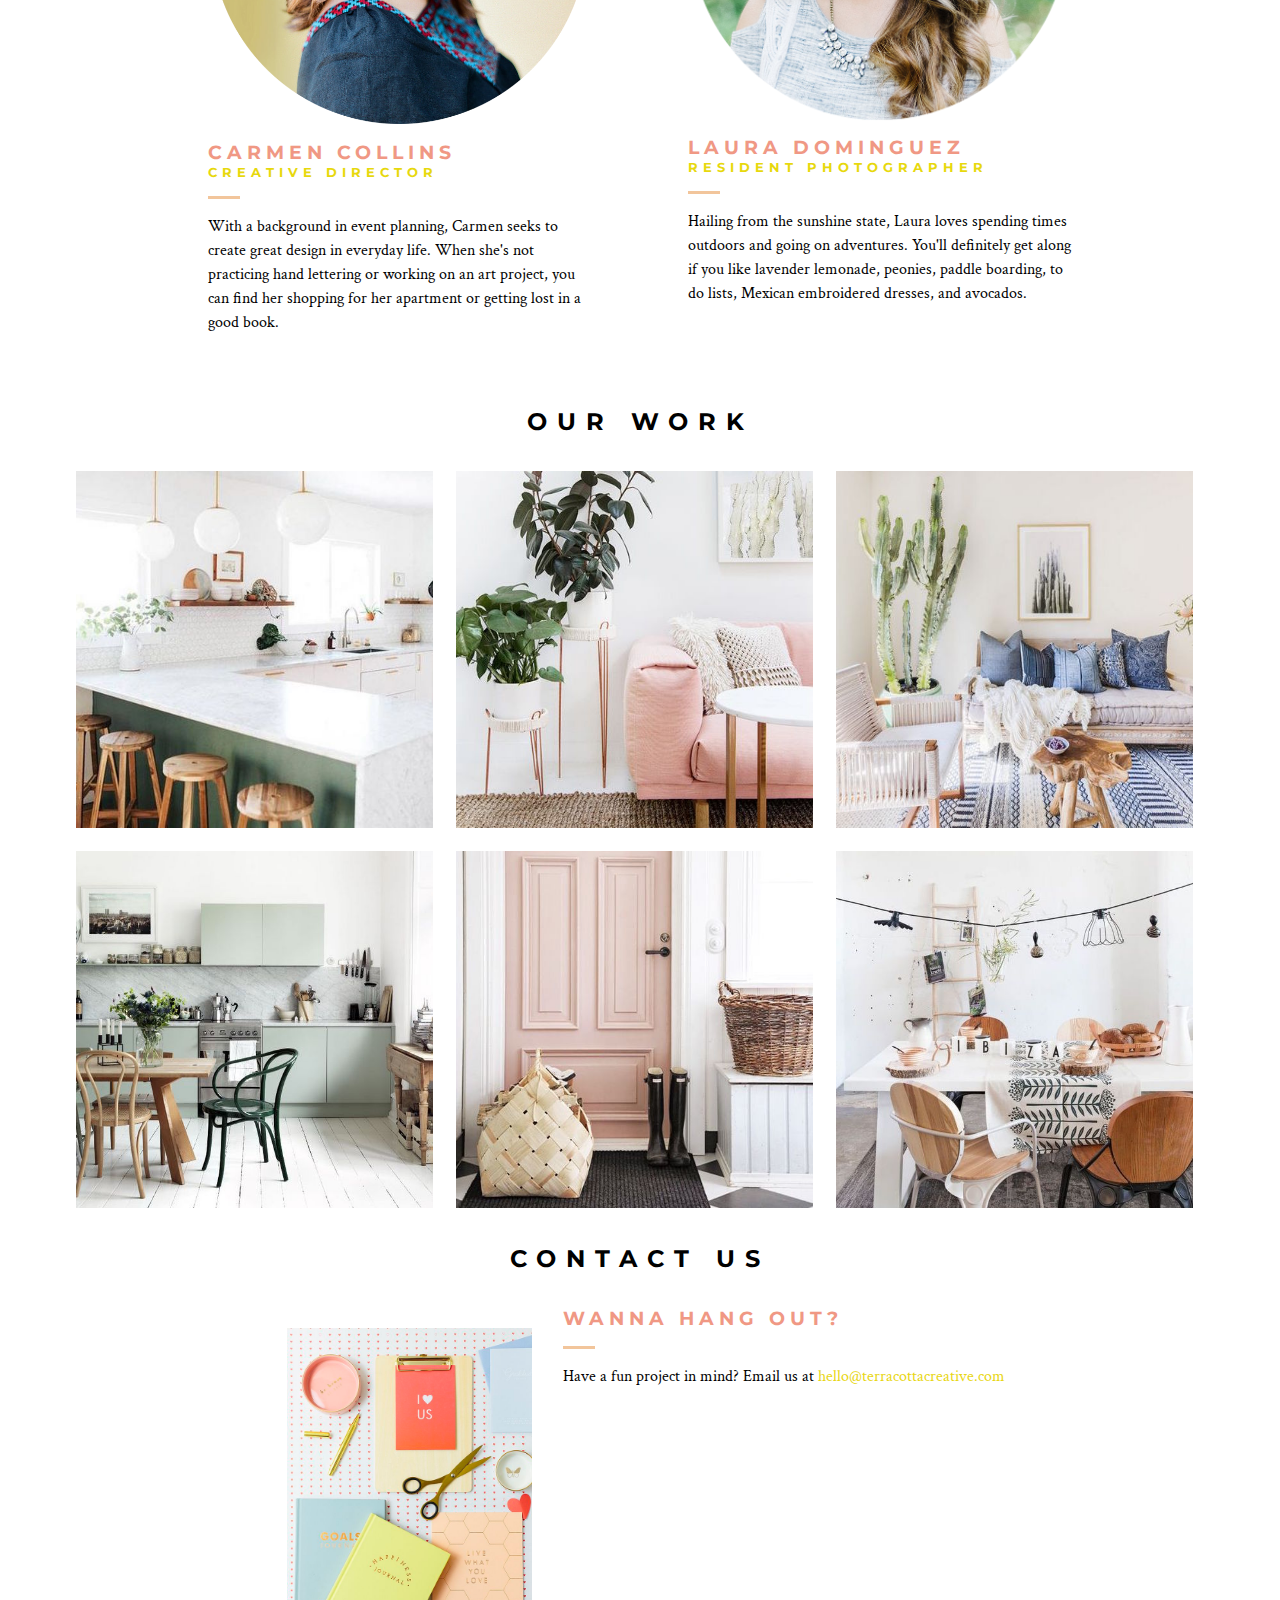
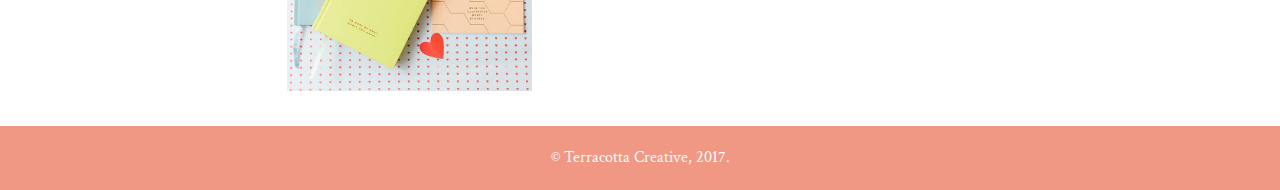
<file: unit_6/index.html>
<!DOCTYPE html>
<html>
<head>
	<title>Terracotta Creative</title>
	<link rel="stylesheet" type="text/css" href="css/style.css">
</head>
<body>
	<header class="clearfix">
		<h1 id="headertitle">Terracotta Creative</h1>
		
		<nav>
			<a href="#">Home</a>
			<a href="#">Services</a>
			<a href="#">Team</a>
			<a href="#">Portfolio</a>
			<a href="#">Contact</a>
		</nav>
	</header>

	<main >
		<section id="coverimage">
			<h1 id="title">Terracotta Creative</h1>
			<p id="slogan">Design Studio for the Cool Kids</p>
		</section>

		<section>
			<h2>Our Services</h2>
			<div class="services_wrapper clearfix">
				<article class="services">
					<img src="images/propstyling.jpg" alt="prop styling" title="prop styling">
					<h3>Prop Styling</h3>
					<hr>
					<p>Putting together a cookbook? Producing content for an original blog post? Terracotta Creative is here to help you create sharable photos that your customers will be excited to interact with. <a href="#">Read more...</a></p>
				</article>
				<article class="services">
					<img src="images/eventdesign.jpg" alt="event design" title="event design">
					<h3>Event Design</h3>
					<hr>
					<p>Throwing a party? Planning a wedding? Terracotta Creative is your go-to source for stylish design and decor inspiration. We are with you every step of the way, from designing invitations to cleaning up after your guests leave. <a href="#">Read more...</a></p>
				</article>
				<article class="services">
					<img src="images/interiors.jpg" alt="interiors" title="interiors">
					<h3>Interiors</h3>
					<hr>
					<p>Moving into a new place? Need a fresh start? With our design assistance, you'll be sure to wow your guests with your fresh design style. We'll help you construct a layout, choose furniture, and source home decor pieces. <a href="#">Read more...</a></p>
				</article>
			</div>
		</section>

		<section>
			<h2>Meet The Team</h2>

			<div class="team_wrapper clearfix">
				<article class="team">
					<img class="teamphotos" src="images/carmen.png" alt="carmen" title="carmen">
					<h3>Carmen Collins</h3>
					<h5>Creative Director</h5>
					<hr>
					<p>With a background in event planning, Carmen seeks to create great design in everyday life. When she's not practicing hand lettering or working on an art project, you can find her shopping for her apartment or getting lost in a good book.</p>
				</article>
				<article class="team">
					<img class="teamphotos" src="images/laura.png" alt="laura" title="laura">
					<h3>Laura Dominguez</h3>
					<h5>Resident Photographer</h5>
					<hr>
					<p>Hailing from the sunshine state, Laura loves spending times outdoors and going on adventures. You'll definitely get along if you like lavender lemonade, peonies, paddle boarding, to do lists, Mexican embroidered dresses, and avocados.</p>
				</article>
			</div>
		</section>

		<section>
			<h2>Our Work</h2>

			<div class="portfolio_wrapper clearfix">
				<img src="images/gallery1.jpg" alt="modern kitchen" title="modern kitchen" class="portfolioimages">
				<img src="images/gallery2.jpg" alt="pink couch" title="pink couch" class="portfolioimages">
				<img src="images/gallery3.jpg" alt="blue textiles" title="blue textiles" class="portfolioimages">
				<img src="images/gallery4.jpg" alt="scandinavian kitchen" title="scandinavian kitchen" class="portfolioimages">
				<img src="images/gallery5.jpg" alt="blush door" title="blush door" class="portfolioimages">
				<img src="images/gallery6.jpg" alt="neutral dining space" title="neutral dining space" class="portfolioimages">
			</div>
		</section>

		<section>
			<h2>Contact Us</h2>

			<div class="contact_wrapper clearfix">
				<aside id="stationery_aside">
					<img src="images/contact.jpg" alt="pretty stationery" title="pretty stationery" id="stationery">
				</aside>
				
				<article id="contact">
					<h3>Wanna hang out?</h3>
					<hr>
					<p>Have a fun project in mind? Email us at <a href="mailto:hello@terracottacreative.com">hello@terracottacreative.com</a></p>
				</article>
			</div>
		</section>
	</main>

	<footer>
		<p id="footer_text">&copy; Terracotta Creative, 2017.</p>
	</footer>
</body>
</html>
</file>
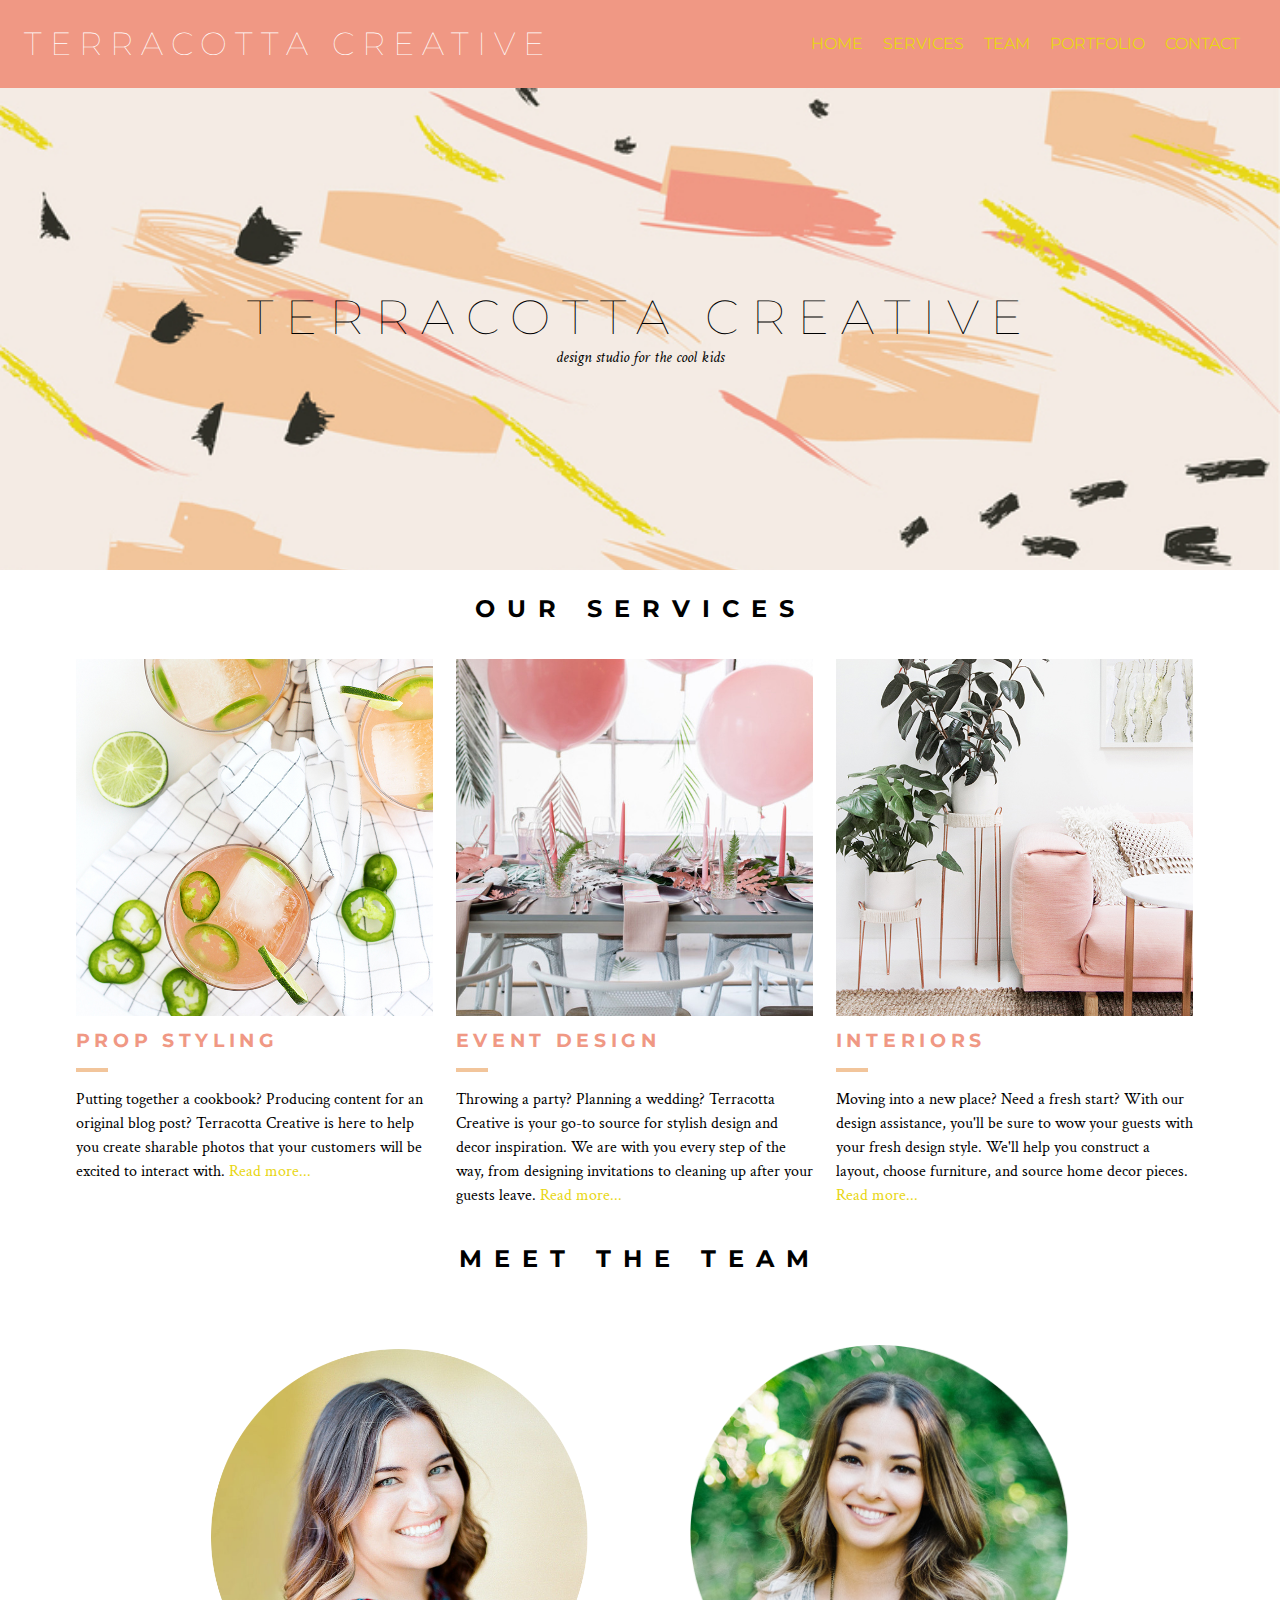
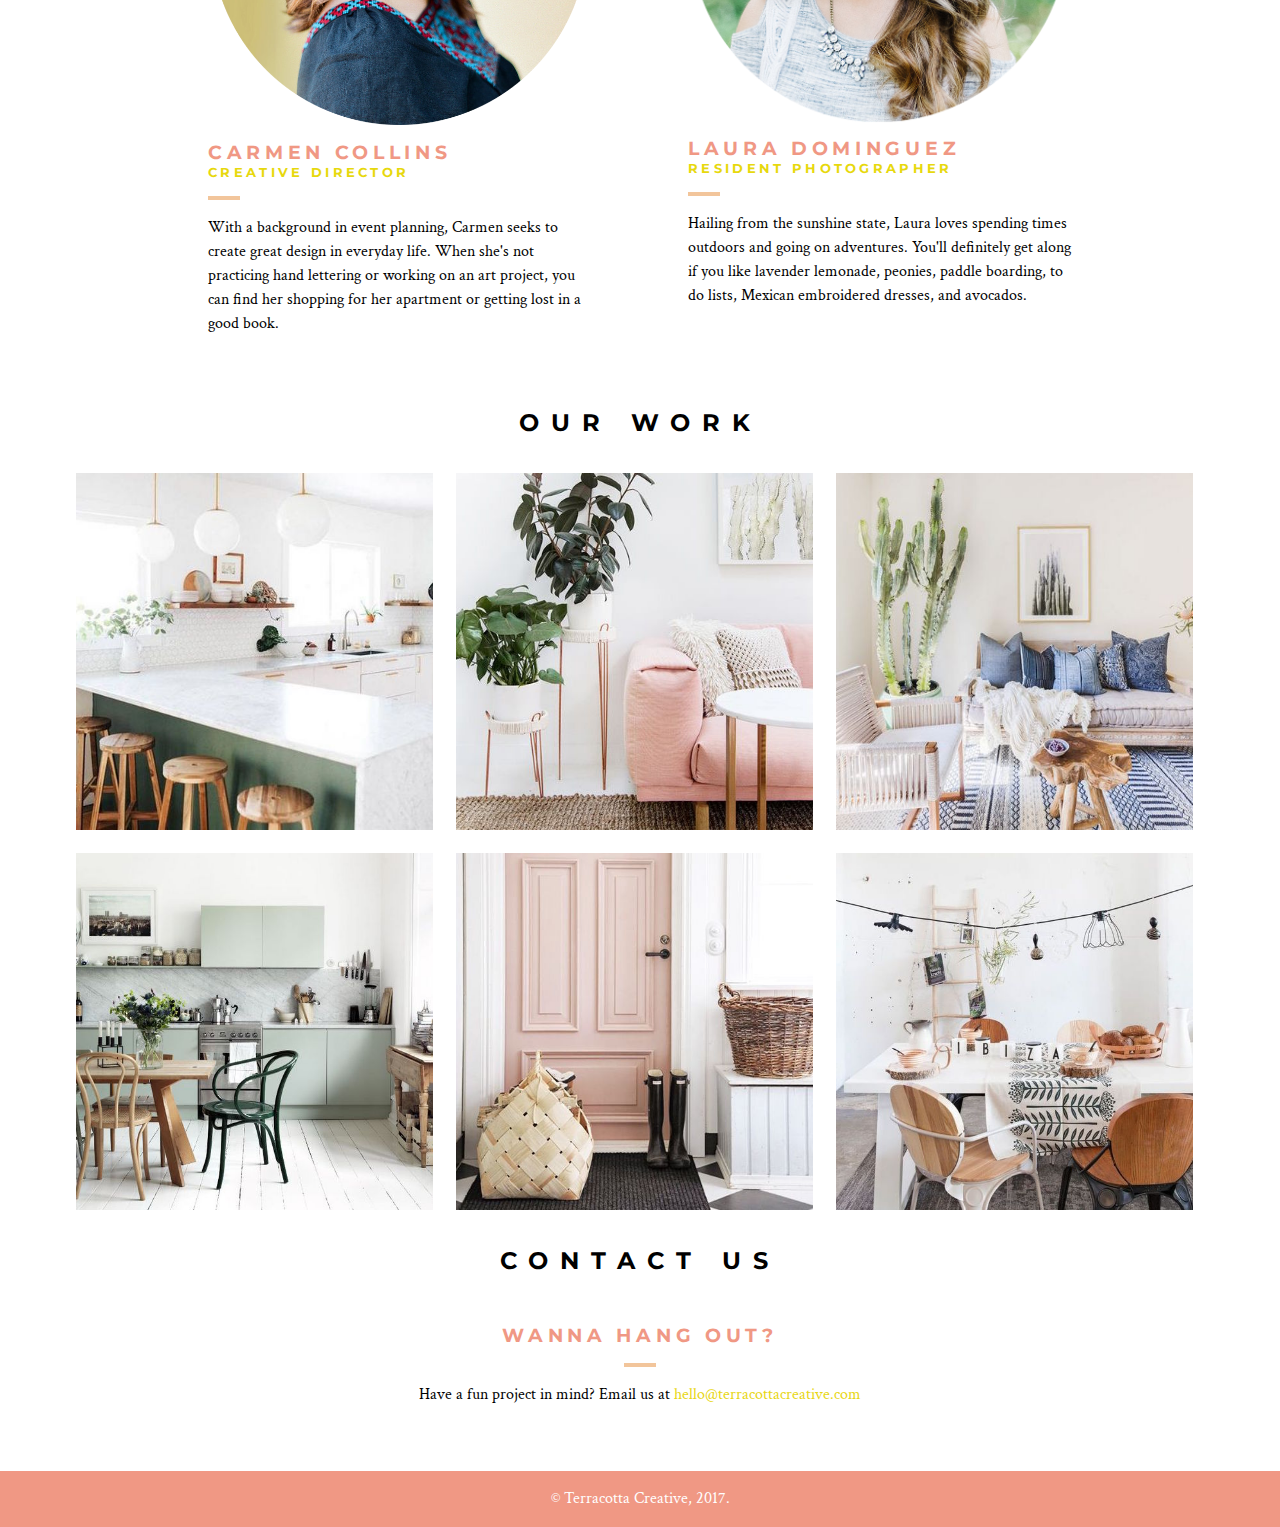
<file: unit_8/index.html>
<!DOCTYPE html>
<html>
<head>
	<title>Terracotta Creative</title>
	<link rel="stylesheet" type="text/css" href="css/style.css">
	<meta name="viewport" content="width=device-width, initial-scale=1">
</head>
<body>
	<header class="clearfix">
		<h1 id="headertitle">Terracotta Creative</h1>
		
		<label for="toggle">Menu</label>
		<input type="checkbox" id="toggle">
		<nav>
			<a href="#">Home</a>
			<a href="#">Services</a>
			<a href="#">Team</a>
			<a href="#">Portfolio</a>
			<a href="#">Contact</a>
		</nav>
	</header>

	<main >
		<section id="coverimage">
			<h1 id="title">Terracotta Creative</h1>
			<p id="slogan">Design Studio for the Cool Kids</p>
		</section>

		<section>
			<h2>Our Services</h2>
			<div class="services_wrapper clearfix">
				<article class="services">
					<img src="images/propstyling.jpg" alt="prop styling" title="prop styling">
					<h3>Prop Styling</h3>
					<hr>
					<p>Putting together a cookbook? Producing content for an original blog post? Terracotta Creative is here to help you create sharable photos that your customers will be excited to interact with. <a href="#">Read more...</a></p>
				</article>
				<article class="services">
					<img src="images/eventdesign.jpg" alt="event design" title="event design">
					<h3>Event Design</h3>
					<hr>
					<p>Throwing a party? Planning a wedding? Terracotta Creative is your go-to source for stylish design and decor inspiration. We are with you every step of the way, from designing invitations to cleaning up after your guests leave. <a href="#">Read more...</a></p>
				</article>
				<article class="services">
					<img src="images/interiors.jpg" alt="interiors" title="interiors">
					<h3>Interiors</h3>
					<hr>
					<p>Moving into a new place? Need a fresh start? With our design assistance, you'll be sure to wow your guests with your fresh design style. We'll help you construct a layout, choose furniture, and source home decor pieces. <a href="#">Read more...</a></p>
				</article>
			</div>
		</section>

		<section>
			<h2>Meet The Team</h2>

			<div class="team_wrapper clearfix">
				<article class="team">
					<img class="teamphotos" src="images/carmen.png" alt="carmen" title="carmen">
					<h3>Carmen Collins</h3>
					<h5>Creative Director</h5>
					<hr>
					<p>With a background in event planning, Carmen seeks to create great design in everyday life. When she's not practicing hand lettering or working on an art project, you can find her shopping for her apartment or getting lost in a good book.</p>
				</article>
				<article class="team">
					<img class="teamphotos" src="images/laura.png" alt="laura" title="laura">
					<h3>Laura Dominguez</h3>
					<h5>Resident Photographer</h5>
					<hr>
					<p>Hailing from the sunshine state, Laura loves spending times outdoors and going on adventures. You'll definitely get along if you like lavender lemonade, peonies, paddle boarding, to do lists, Mexican embroidered dresses, and avocados.</p>
				</article>
			</div>
		</section>

		<section>
			<h2>Our Work</h2>

			<div class="portfolio_wrapper clearfix">
				<img src="images/gallery1.jpg" alt="modern kitchen" title="modern kitchen" class="portfolioimages">
				<img src="images/gallery2.jpg" alt="pink couch" title="pink couch" class="portfolioimages">
				<img src="images/gallery3.jpg" alt="blue textiles" title="blue textiles" class="portfolioimages">
				<img src="images/gallery4.jpg" alt="scandinavian kitchen" title="scandinavian kitchen" class="portfolioimages">
				<img src="images/gallery5.jpg" alt="blush door" title="blush door" class="portfolioimages">
				<img src="images/gallery6.jpg" alt="neutral dining space" title="neutral dining space" class="portfolioimages">
			</div>
		</section>

		<section>
			<h2>Contact Us</h2>

			<div>
				<article id="contact">
					<h3>Wanna hang out?</h3>
					<hr>
					<p>Have a fun project in mind? Email us at <a href="mailto:hello@terracottacreative.com">hello@terracottacreative.com</a></p>
				</article>
			</div>
		</section>
	</main>

	<footer>
		<p id="footer_text">&copy; Terracotta Creative, 2017.</p>
	</footer>
</body>
</html>
</file>
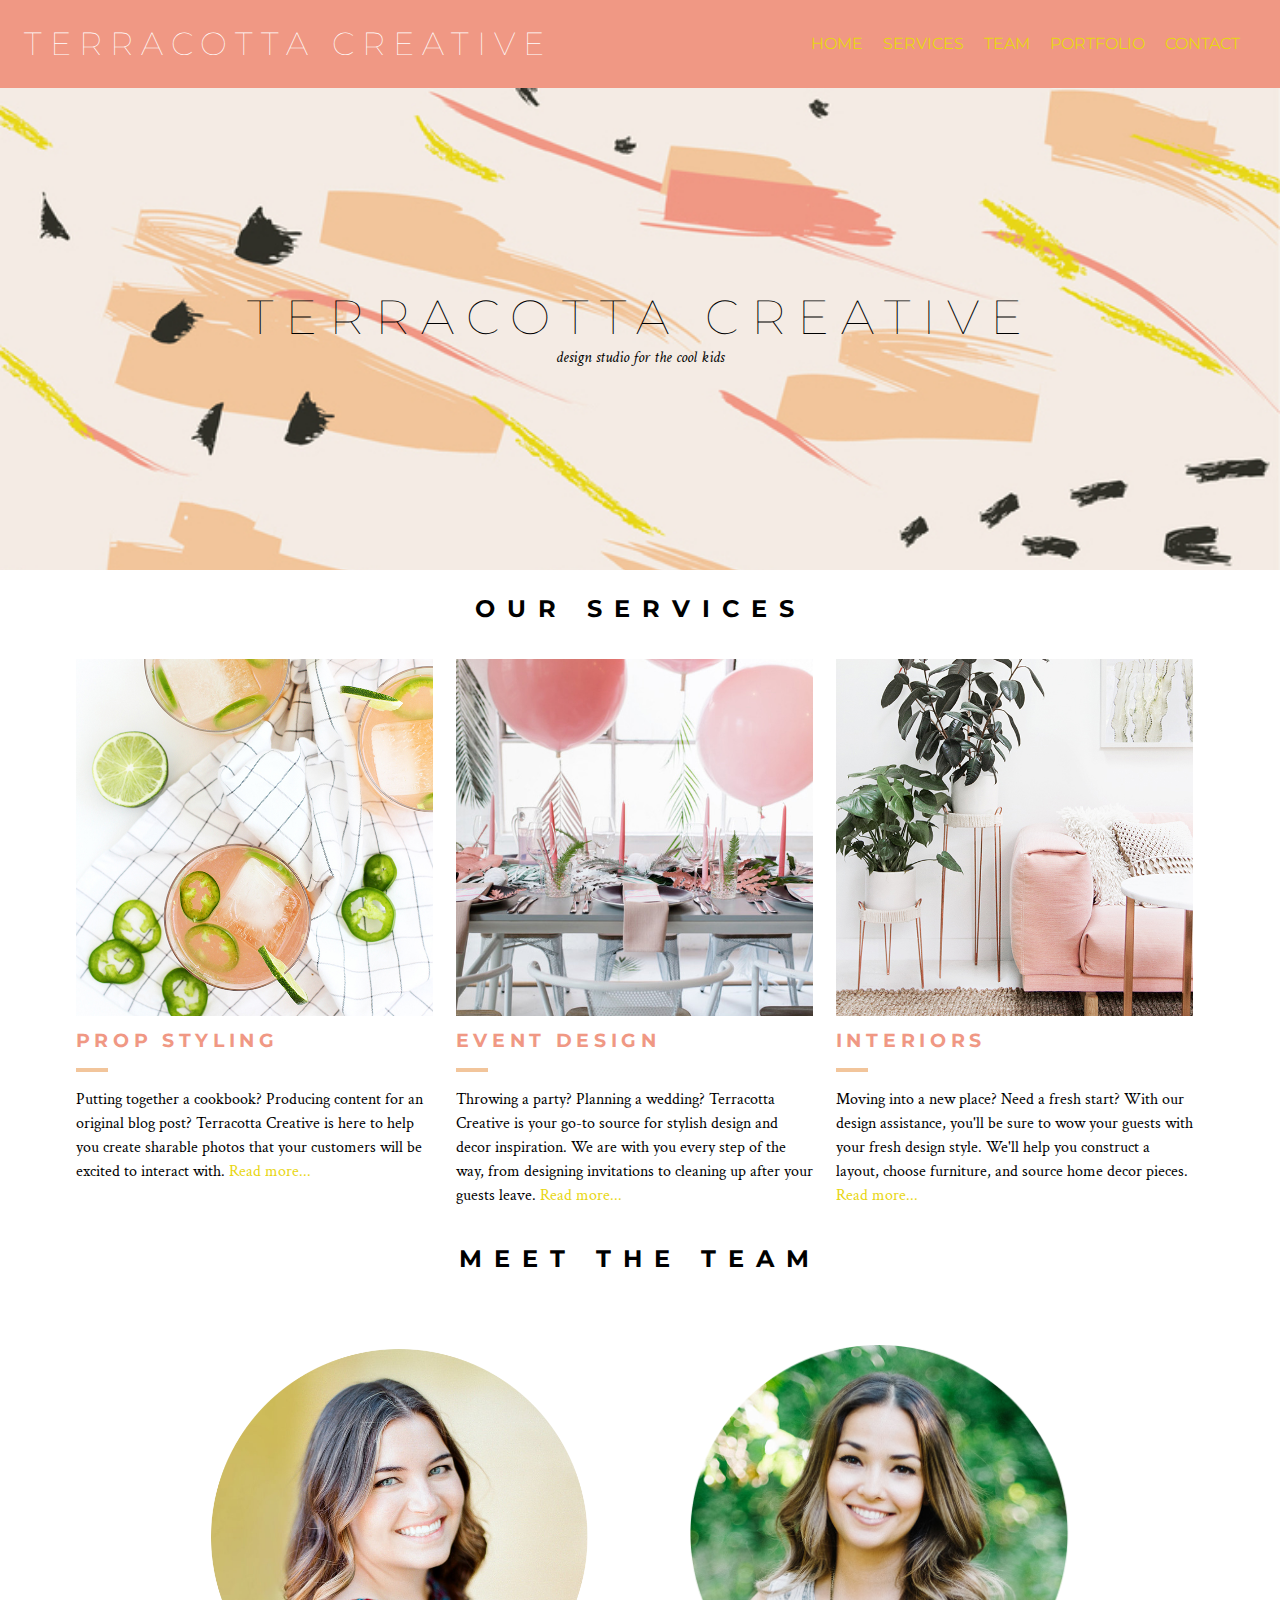
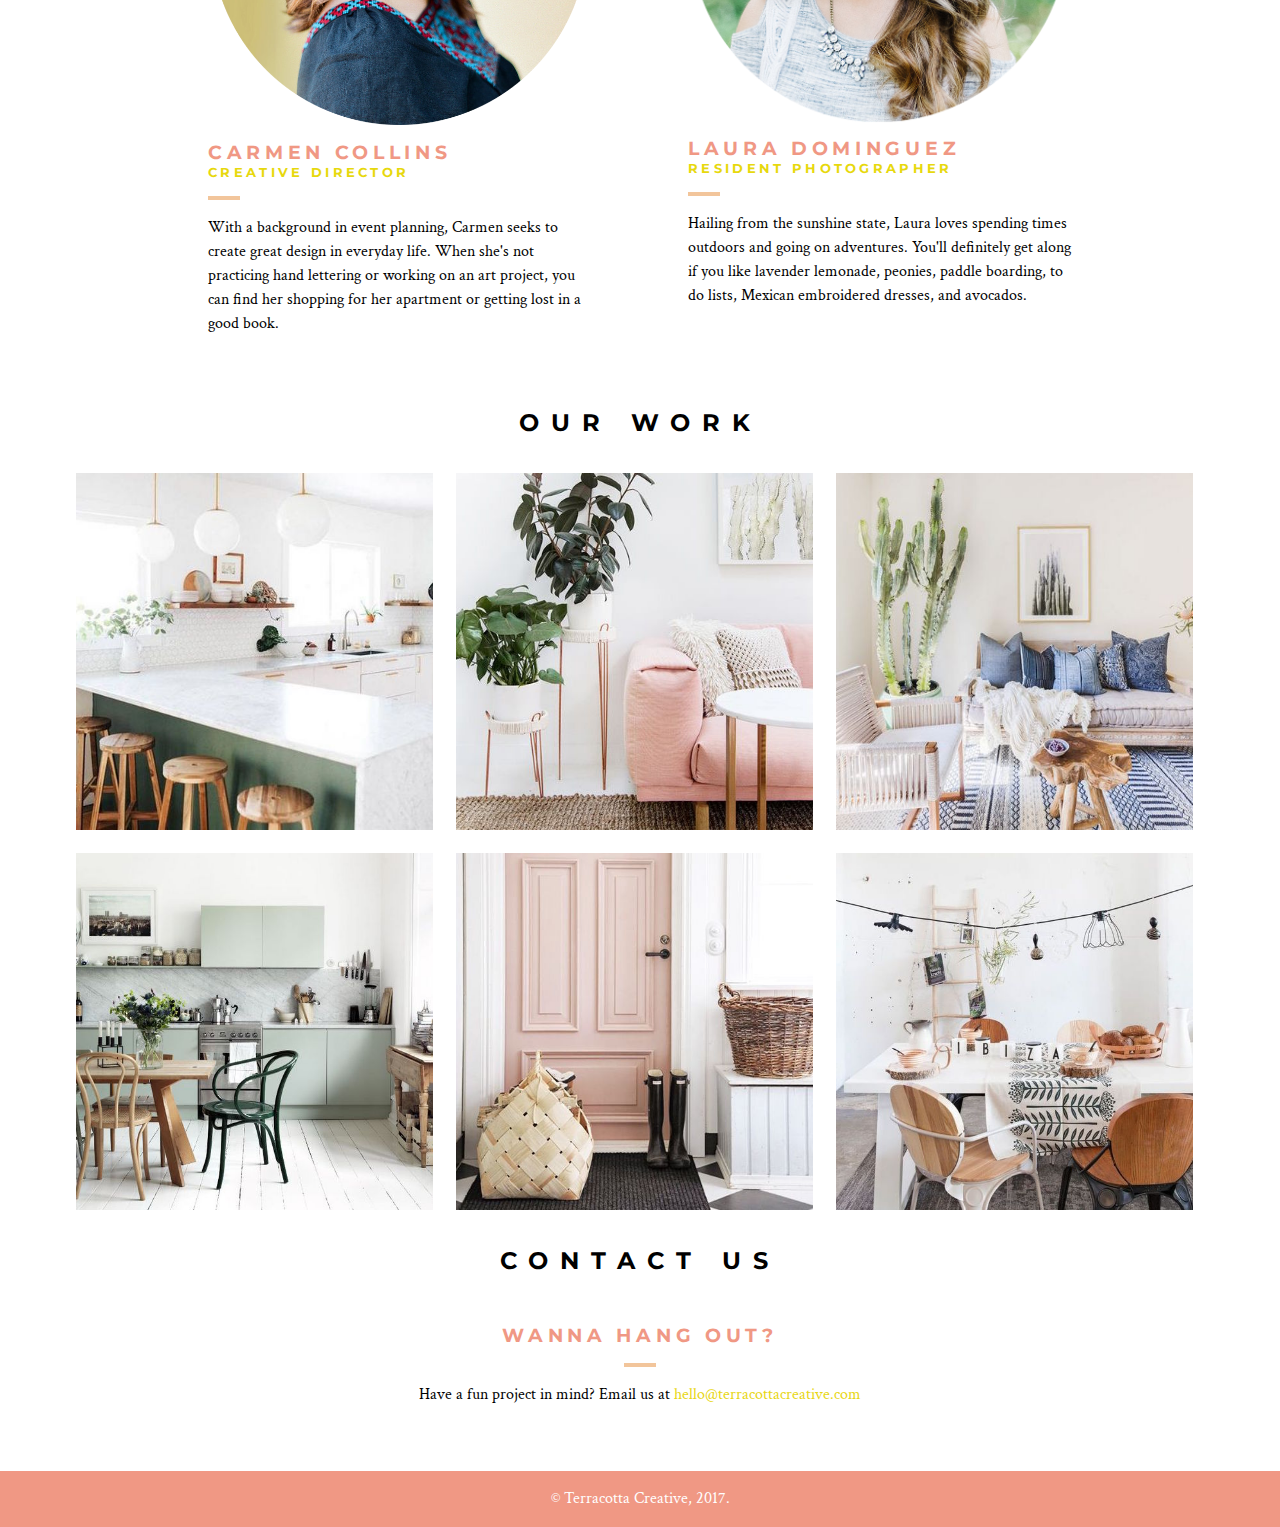
<file: unit_9/index.html>
<!DOCTYPE html>
<html>
<head>
	<title>Terracotta Creative</title>
	<link rel="stylesheet" type="text/css" href="css/style.css">
	<meta name="viewport" content="width=device-width, initial-scale=1">
</head>
<body>
	<header class="clearfix">
		<h1 id="headertitle">Terracotta Creative</h1>
		
		<label for="toggle">Menu</label>
		<input type="checkbox" id="toggle">
		<nav>
			<a href="#home">Home</a>
			<a href="#services">Services</a>
			<a href="#team">Team</a>
			<a href="#portfolio">Portfolio</a>
			<a href="#contact">Contact</a>
		</nav>
	</header>

	<main >
		<section id="coverimage">
			<h1 id="title">Terracotta Creative</h1>
			<p id="slogan">Design Studio for the Cool Kids</p>
		</section>

		<section>
			<a name="services"></a>
			<h2>Our Services</h2>
			<div class="services_wrapper clearfix">
				<article class="services">
					<img src="images/propstyling.jpg" alt="prop styling" title="prop styling">
					<h3>Prop Styling</h3>
					<hr>
					<p>Putting together a cookbook? Producing content for an original blog post? Terracotta Creative is here to help you create sharable photos that your customers will be excited to interact with. <a href="#">Read more...</a></p>
				</article>
				<article class="services">
					<img src="images/eventdesign.jpg" alt="event design" title="event design">
					<h3>Event Design</h3>
					<hr>
					<p>Throwing a party? Planning a wedding? Terracotta Creative is your go-to source for stylish design and decor inspiration. We are with you every step of the way, from designing invitations to cleaning up after your guests leave. <a href="#">Read more...</a></p>
				</article>
				<article class="services">
					<img src="images/interiors.jpg" alt="interiors" title="interiors">
					<h3>Interiors</h3>
					<hr>
					<p>Moving into a new place? Need a fresh start? With our design assistance, you'll be sure to wow your guests with your fresh design style. We'll help you construct a layout, choose furniture, and source home decor pieces. <a href="#">Read more...</a></p>
				</article>
			</div>
		</section>

		<section>
			<a name="team"></a>
			<h2>Meet The Team</h2>

			<div class="team_wrapper clearfix">
				<article class="team">
					<img class="teamphotos" src="images/carmen.png" alt="carmen" title="carmen">
					<h3>Carmen Collins</h3>
					<h5>Creative Director</h5>
					<hr>
					<p>With a background in event planning, Carmen seeks to create great design in everyday life. When she's not practicing hand lettering or working on an art project, you can find her shopping for her apartment or getting lost in a good book.</p>
				</article>
				<article class="team">
					<img class="teamphotos" src="images/laura.png" alt="laura" title="laura">
					<h3>Laura Dominguez</h3>
					<h5>Resident Photographer</h5>
					<hr>
					<p>Hailing from the sunshine state, Laura loves spending times outdoors and going on adventures. You'll definitely get along if you like lavender lemonade, peonies, paddle boarding, to do lists, Mexican embroidered dresses, and avocados.</p>
				</article>
			</div>
		</section>

		<section>
			<a name="portfolio"></a>
			<h2>Our Work</h2>

			<div class="portfolio_wrapper clearfix">
				<img src="images/gallery1.jpg" alt="modern kitchen" title="modern kitchen" class="portfolioimages">
				<img src="images/gallery2.jpg" alt="pink couch" title="pink couch" class="portfolioimages">
				<img src="images/gallery3.jpg" alt="blue textiles" title="blue textiles" class="portfolioimages">
				<img src="images/gallery4.jpg" alt="scandinavian kitchen" title="scandinavian kitchen" class="portfolioimages">
				<img src="images/gallery5.jpg" alt="blush door" title="blush door" class="portfolioimages">
				<img src="images/gallery6.jpg" alt="neutral dining space" title="neutral dining space" class="portfolioimages">
			</div>
		</section>

		<section>
			<a name="contact"></a>
			<h2>Contact Us</h2>

			<div>
				<article id="contact">
					<h3>Wanna hang out?</h3>
					<hr>
					<p>Have a fun project in mind? Email us at <a href="mailto:hello@terracottacreative.com">hello@terracottacreative.com</a></p>
				</article>
			</div>
		</section>
	</main>

	<footer>
		<p id="footer_text">&copy; Terracotta Creative, 2017.</p>
	</footer>
</body>
</html>
</file>
<file: unit_1/css/style.css>
body {
	background-color: salmon;
}

h1, p {
	color: white;
}
</file>
<file: unit_3/css/style.css>
/*dark pink #F09884
peach #F2C59B
light pink #F4EBE4
lime #E7D80D*/

* {
	padding: 0;
	margin: 0;
}

h1,h2,h3,h4,h5,h6 {
	font-family: Helvetica, sans-serif;
	text-transform: uppercase;
}

h2 {
	text-align: center;
}

p {
	font-family: Helvetica, sans-serif;
}

header {
	background: #F09884;
	padding: 20px;
	color: #FFF;
	text-transform: uppercase;
}

#headertitle {
	font-weight: lighter;
}

#coverimage {
	background-image: url(background.jpg);
	background-size: cover;
	padding: 200px;
	text-align: center;
}

#title {
	font-size: 75px;
	font-weight: lighter;
	text-transform: uppercase;
}

#slogan {
	font-style: italic;
	text-transform: lowercase;
}

nav {
	font-family: Helvetica, sans-serif;
}

a {
	text-decoration: none;
	color: #E8D612;
}

#services {
	padding: 60px;
}

#team {
	background: #F2C59B;
	padding: 60px;
}

#portfolio {
	padding: 60px;
}

#contact {
	background: #F2C59B;
	padding: 60px;
}

footer {
	background: #F09884;
	padding: 20px;
}
</file>
<file: unit_4/css/style.css>
/*dark pink #F09884
peach #F2C59B
light pink #F4EBE4
lime #E7D80D*/

@import url('https://fonts.googleapis.com/css?family=Crimson+Text|Montserrat');

* {
	padding: 0;
	margin: 0;
}

body {
	font-size: 16px; /*16px=1em*/
}

h1,h2,h3,h4,h5,h6 {
	font-family: 'Montserrat', sans-serif;
	text-transform: uppercase;
	letter-spacing: 10px;
}

h2 {
	text-align: center;
	letter-spacing: 10px;
}

p {
	font-family: 'Crimson Text', serif;
}

header {
	background: #F09884;
	padding: 20px;
	color: #FFF;
	text-transform: uppercase;
}

img {
	width: 300px;
}

#headertitle {
	font-weight: lighter;
}

#coverimage {
	background-image: url(background.jpg);
	background-size: cover;
	padding: 200px;
	text-align: center;
}

#title {
	font-size: 50px;
	font-weight: lighter;
	text-transform: uppercase;
}

#slogan {
	font-style: italic;
	text-transform: lowercase;
}

nav {
	font-family: Helvetica, sans-serif;
}

a {
	text-decoration: none;
	color: #E8D612;
}

#services {
	padding: 60px;
	margin: 2em auto;
}

#team {
	background: #F2C59B;
	padding: 60px;
}

#portfolio {
	padding: 60px;
}

#contact {
	background: #F2C59B;
	padding: 60px;
}

footer {
	background: #F09884;
	padding: 20px;
}
</file>
<file: unit_5/css/style.css>
/*dark pink #F09884
peach #F2C59B
light pink #F4EBE4
lime #E7D80D*/

@import url('https://fonts.googleapis.com/css?family=Crimson+Text|Montserrat');

* {
	padding: 0;
	margin: 0;
}

body {
	font-size: 16px; /*16px=1em*/
}

h1,h2,h3,h4,h5,h6 {
	font-family: 'Montserrat', sans-serif;
	text-transform: uppercase;
	letter-spacing: 5px;
}

h2 {
	text-align: center;
	letter-spacing: 10px;
	padding: 2em;
}

p,a {
	font-family: 'Crimson Text', serif;
	font-size: 1em;
	line-height: 1.5em;
}

hr {
	border: none;
	height: 3px;
	background-color: #F2C59B;
	width: 2em;
	margin: 1em auto;
}

header {
	/*background: #F09884;
	padding: 20px;
	color: #FFF;
	text-transform: uppercase;*/
	background-color: #FFED74;
	border: 1px black solid;
	padding: 20px;
}

img {
	width: 100%;
}

#headertitle {
	font-weight: lighter;
}

#coverimage {
	background-image: url(background.jpg);
	background-size: cover;
	padding: 200px;
	text-align: center;
}

#title {
	font-size: 50px;
	font-weight: lighter;
	text-transform: uppercase;
}

#slogan {
	font-style: italic;
	text-transform: lowercase;
}

nav {
	/*font-family: Helvetica, sans-serif;
	padding: 10px;
	text-align: right;*/
	background-color: #E8C66A;
	border: 1px black solid;
	padding: 20px;
}

.navlinks {
	margin: 1em;
}

a {
	text-decoration: none;
	color: #E8D612;
}

article {
	background-color: #E89C6C;
	border: 1px black solid;
	padding: 20px;
}

section {
	background-color: #FFE2B8;
	border: 1px black solid;
	padding: 20px;
}

.services {
	width: 30em;
	margin: 2em auto;
}

.team {
	width: 30em;
	margin: 2em auto;
}

.portfolio {
	width: 30em;
	margin: 2em auto;
}

.portfolioimages,#stationery {
	width: 20em;
}

.contact {
	width: 30em;
	margin: 2em auto;
}

footer {
	/*background: #F09884;
	padding: 20px;*/
	background-color: #FF957E;
	border: 1px black solid;
	padding: 20px;
}
</file>
<file: unit_6/css/style.css>
/*dark pink #F09884
peach #F2C59B
light pink #F4EBE4
lime #E7D80D*/

@import url('https://fonts.googleapis.com/css?family=Crimson+Text|Montserrat');

* {
	padding: 0;
	margin: 0;
}

header {
	background: #F09884;
	padding: 20px;
	color: #FFF;
	text-transform: uppercase;
}

body {
	font-size: 16px; /*16px=1em*/
}

h1,h2,h3,h4,h5,h6 {
	font-family: 'Montserrat', sans-serif;
	text-transform: uppercase;
	letter-spacing: 5px;
}

h2 {
	text-align: center;
	letter-spacing: 10px;
	padding: 1em;
}

h3 {
	color: #F09884;
	padding: 10px 0 0 0;
}

h5 {
	color: #E7D80D;
}

p,a {
	font-family: 'Crimson Text', serif;
	font-size: 1em;
	line-height: 1.5em;
}

hr {
	border: none;
	height: 3px;
	background-color: #F2C59B;
	width: 2em;
	margin: 1em 0;
}

img {
	width: 100%;
}

#headertitle {
	font-weight: lighter;
	float: left;
}

#coverimage {
	background-image: url(background.jpg);
	background-size: cover;
	padding: 200px;
	text-align: center;
}

#title {
	font-size: 50px;
	font-weight: lighter;
	text-transform: uppercase;
}

#slogan {
	font-style: italic;
	text-transform: lowercase;
}

nav {
	padding: 10px;
	text-align: right;
	float: right;
}

nav a {
	margin: 1em;
	font-family: 'Montserrat', sans-serif;
}

nav a:hover {
	color: #FFF;
}

a {
	text-decoration: none;
	color: #E8D612;
}

.services_wrapper {
	width: 90%;
	margin: auto;
}

.services {
	width: 31%;
	float: left;
	padding: 1%;
}

.team_wrapper {
	width: 75%;
	margin: auto;
}

.team {
	width: 40%;
	float: left;
	padding: 5%;
}

.portfolio_wrapper {
	width: 90%;
	margin: auto;
}

.portfolioimages {
	width: 31%;
	float: left;
	padding: 1%;
}

#stationery {
	width: 80%;
	padding: 10%;
}

#stationery_aside {
	float: left;
	width: 40%;
}

#contact {
	float: right;
	width: 60%;
}

.contact_wrapper {
	width: 60%;
	margin: auto;
}

/*unit 6 color codes

#two_column {
	background-color: #FFB7CF;
	border: 1px black solid;
	padding: 20px;
}

#left {
	background-color: #E582A2;
	border: 1px black solid;
	padding: 20px;
	float: left;
	width: 30%;
}

#right {
	background-color: #E55B88;
	border: 1px black solid;
	padding: 20px;
	float: right;
	width: 62%;
}*/

.clearfix:after {
	visibility: hidden;
	display: block;
	font-size: 0;
	content: " ";
	clear: both;
	height: 0;
}

footer {
	background: #F09884;
	padding: 20px;
	text-align: center;
}

#footer_text {
	color: #FFF;
}
</file>
<file: unit_8/css/style.css>
/*dark pink #F09884
peach #F2C59B
light pink #F4EBE4
lime #E7D80D*/

@import url('https://fonts.googleapis.com/css?family=Crimson+Text|Montserrat');

* {
	padding: 0;
	margin: 0;
}

header {
	background: #F09884;
	padding: 1em;
	color: #FFF;
	text-transform: uppercase;
}

body {
	font-size: 16px; /*16px=1em*/
}

h1,h2,h3,h4,h5,h6 {
	font-family: 'Montserrat', sans-serif;
	text-transform: uppercase;
	letter-spacing: .25em;
}

h2 {
	text-align: center;
	letter-spacing: .5em;
	padding: 1em;
}

h3 {
	color: #F09884;
	padding: .5em 0 0 0;
}

h5 {
	color: #E7D80D;
}

p,a {
	font-family: 'Crimson Text', serif;
	font-size: 1em;
	line-height: 1.5em;
}

hr {
	border: none;
	height: .25em;
	background-color: #F2C59B;
	width: 2em;
	margin: 1em 0;
}

img {
	width: 100%;
	max-width: 440px;
}

#headertitle {
	font-weight: lighter;
	float: left;
	padding: .25em;
}

#coverimage {
	background-image: url(background.jpg);
	background-size: cover;
	padding: 12.5em 0;
	text-align: center;
}

#title {
	font-size: 3em;
	font-weight: lighter;
	text-transform: uppercase;
}

#slogan {
	font-style: italic;
	text-transform: lowercase;
}

nav {
	padding: 1em;
	text-align: right;
	float: right;
}

nav a:link {
	padding: .5em;
	font-family: 'Montserrat', sans-serif;
}

nav a:hover {
	color: #FFF;
}

a {
	text-decoration: none;
	color: #E8D612;
}
label {
	font-family: 'Montserrat', sans-serif;
	font-size: 1em;
	padding: .5em;
	text-decoration: none;
	color: #E8D612;
	text-align: center;
	display: none;
}

#toggle {
	display: none;
}

.services_wrapper {
	width: 90%;
	margin: auto;
}

.services {
	width: 31%;
	float: left;
	padding: 1%;
}

.team_wrapper {
	width: 75%;
	margin: auto;
}

.team {
	width: 40%;
	float: left;
	padding: 5%;
}

.portfolio_wrapper {
	width: 90%;
	margin: auto;
}

.portfolioimages {
	width: 31%;
	float: left;
	padding: 1%;
}

#stationery {
	width: 80%;
	padding: 10%;
}

#stationery_aside {
	float: left;
	width: 40%;
}

#contact {
	width: 100%;
	text-align: center;
	margin: 1em 0 4em;
}

#contact hr {
	margin: 1em auto;
}

.clearfix:after {
	visibility: hidden;
	display: block;
	font-size: 0;
	content: " ";
	clear: both;
	height: 0;
}

footer {
	background: #F09884;
	padding: 1em;
	text-align: center;
}

#footer_text {
	color: #FFF;
}

@media only screen and (min-width: 1604px) {
	.services_wrapper {
		width: 80%;
	}

	.team_wrapper {
		width: 65%;
	}

	.portfolio_wrapper {
		width: 90%;
	}
}

@media only screen and (max-width: 1160px) {
	#headertitle, nav {
		float: none;
		text-align: center;
	}

	#title {
		font-size: 2em;
	}	
}

@media only screen and (max-width: 650px) { 
	.services, .team, .portfolio_wrapper {
		float: none;
		margin: 0 auto;
		width: 80%;
	}
	
	.portfolioimages {
		width: 100%;
	}
}

@media only screen and (max-width: 593px) { /*this is where the nav breaks onto two lines*/
	#headertitle {
		font-size: 1.5em;
	}

	nav a:link {
		display: block;
	}

	label {
		display: block;
	}

	nav {
		display: none;
	}

	#toggle:checked + nav {
		display: block;
	}

	#toggle:checked + nav a:link {
		color: #000;
	}

	#toggle:checked + nav a:hover {
		color: #FFF;
	}
}
</file>
<file: unit_9/css/style.css>
/*dark pink #F09884
peach #F2C59B
light pink #F4EBE4
lime #E7D80D*/

@import url('https://fonts.googleapis.com/css?family=Crimson+Text|Montserrat');

* {
	padding: 0;
	margin: 0;
}

header {
	background: #F09884;
	padding: 1em;
	color: #FFF;
	text-transform: uppercase;
}

body {
	font-size: 16px; /*16px=1em*/
}

h1,h2,h3,h4,h5,h6 {
	font-family: 'Montserrat', sans-serif;
	text-transform: uppercase;
	letter-spacing: .25em;
}

h2 {
	text-align: center;
	letter-spacing: .5em;
	padding: 1em;
}

h3 {
	color: #F09884;
	padding: .5em 0 0 0;
}

h5 {
	color: #E7D80D;
}

p,a {
	font-family: 'Crimson Text', serif;
	font-size: 1em;
	line-height: 1.5em;
}

hr {
	border: none;
	height: .25em;
	background-color: #F2C59B;
	width: 2em;
	margin: 1em 0;
}

img {
	width: 100%;
	max-width: 440px;
}

#headertitle {
	font-weight: lighter;
	float: left;
	padding: .25em;
}

#coverimage {
	background-image: url(background.jpg);
	background-size: cover;
	padding: 12.5em 0;
	text-align: center;
}

#title {
	font-size: 3em;
	font-weight: lighter;
	text-transform: uppercase;
}

#slogan {
	font-style: italic;
	text-transform: lowercase;
}

nav {
	padding: 1em;
	text-align: right;
	float: right;
}

nav a:link {
	padding: .5em;
	font-family: 'Montserrat', sans-serif;
}

nav a:hover {
	color: #FFF;
}

a {
	text-decoration: none;
	color: #E8D612;
}
label {
	font-family: 'Montserrat', sans-serif;
	font-size: 1em;
	padding: .5em;
	text-decoration: none;
	color: #E8D612;
	text-align: center;
	display: none;
}

#toggle {
	display: none;
}

.services_wrapper {
	width: 90%;
	margin: auto;
}

.services {
	width: 31%;
	float: left;
	padding: 1%;
}

.team_wrapper {
	width: 75%;
	margin: auto;
}

.team {
	width: 40%;
	float: left;
	padding: 5%;
}

.portfolio_wrapper {
	width: 90%;
	margin: auto;
}

.portfolioimages {
	width: 31%;
	float: left;
	padding: 1%;
}

#stationery {
	width: 80%;
	padding: 10%;
}

#stationery_aside {
	float: left;
	width: 40%;
}

#contact {
	width: 100%;
	text-align: center;
	margin: 1em 0 4em;
}

#contact hr {
	margin: 1em auto;
}

.clearfix:after {
	visibility: hidden;
	display: block;
	font-size: 0;
	content: " ";
	clear: both;
	height: 0;
}

footer {
	background: #F09884;
	padding: 1em;
	text-align: center;
}

#footer_text {
	color: #FFF;
}

@media only screen and (min-width: 1604px) {
	.services_wrapper {
		width: 80%;
	}

	.team_wrapper {
		width: 65%;
	}

	.portfolio_wrapper {
		width: 90%;
	}
}

@media only screen and (max-width: 1160px) {
	#headertitle, nav {
		float: none;
		text-align: center;
	}

	#title {
		font-size: 2em;
	}	
}

@media only screen and (max-width: 650px) { 
	.services, .team, .portfolio_wrapper {
		float: none;
		margin: 0 auto;
		width: 80%;
	}
	
	.portfolioimages {
		width: 100%;
	}
}

@media only screen and (max-width: 593px) { /*this is where the nav breaks onto two lines*/
	#headertitle {
		font-size: 1.5em;
	}

	nav a:link {
		display: block;
	}

	label {
		display: block;
	}

	nav {
		display: none;
	}

	#toggle:checked + nav {
		display: block;
	}

	#toggle:checked + nav a:link {
		color: #000;
	}

	#toggle:checked + nav a:hover {
		color: #FFF;
	}
}
</file>
